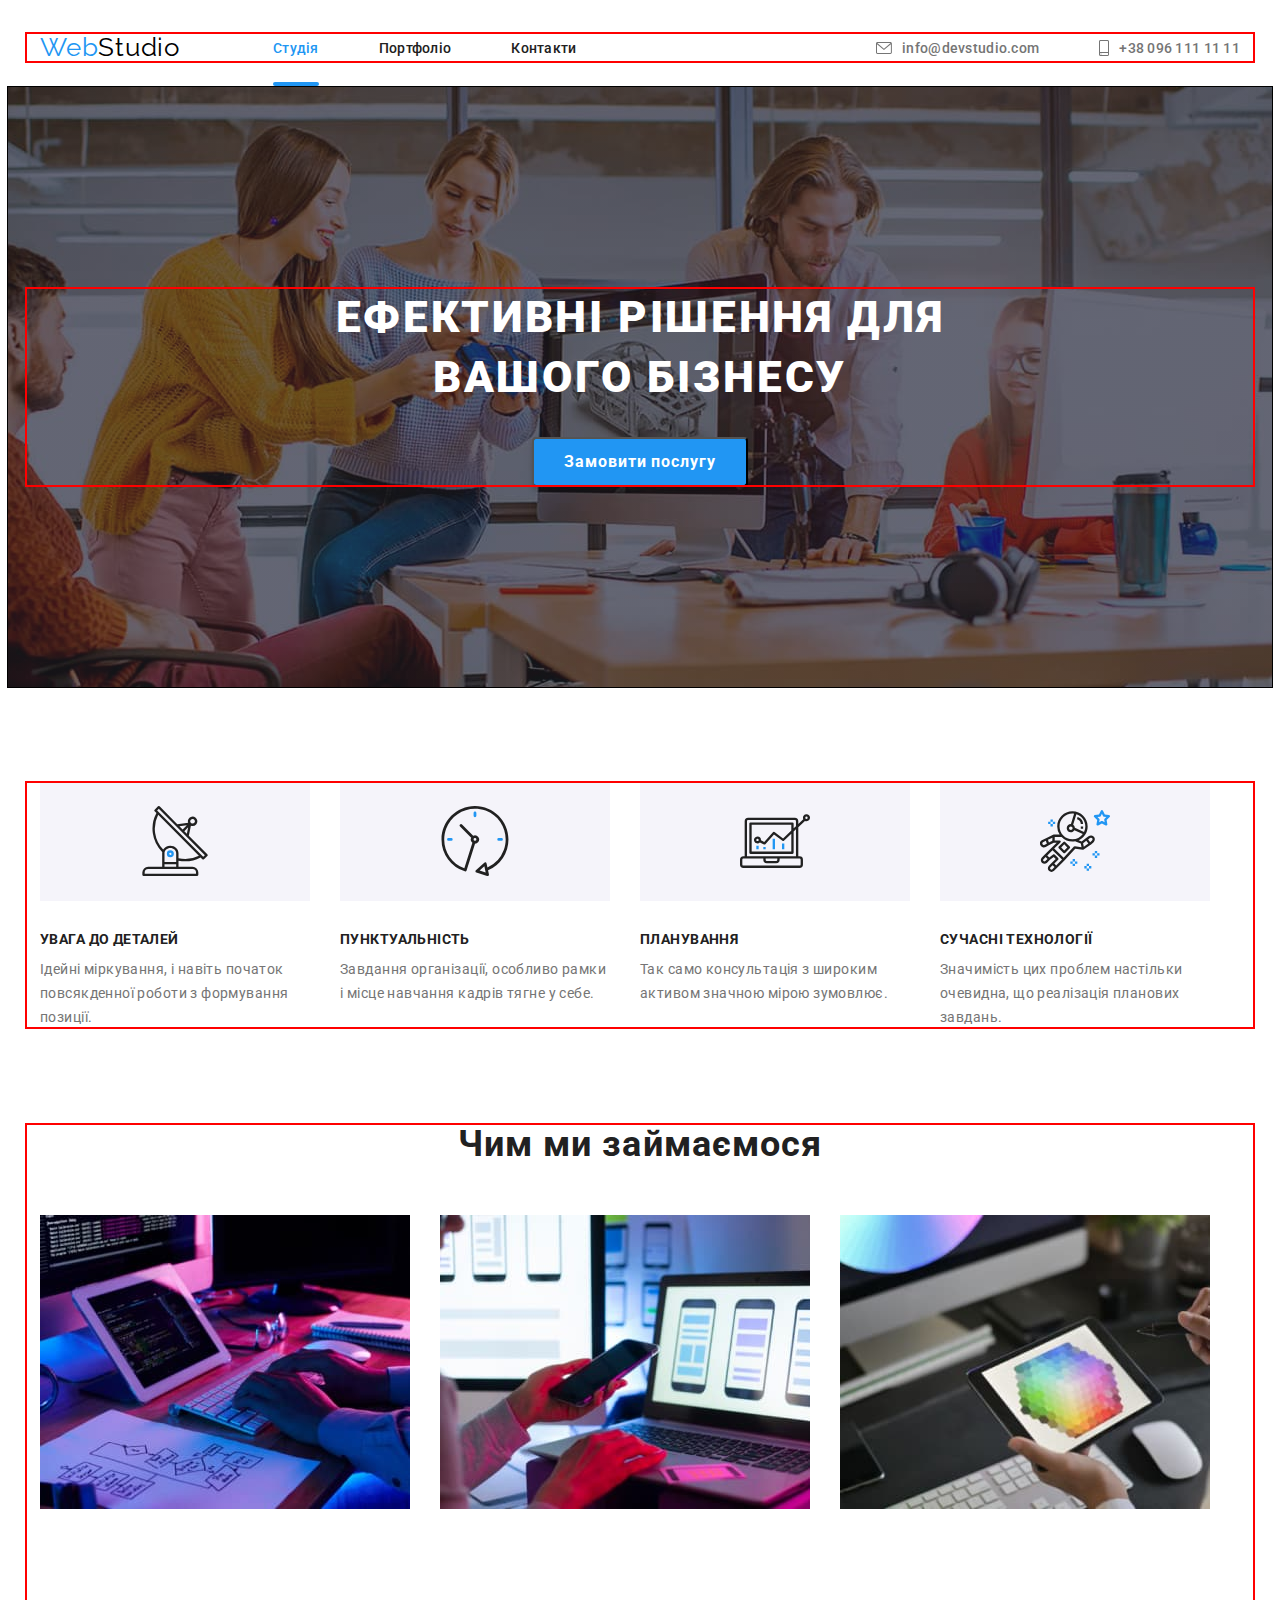
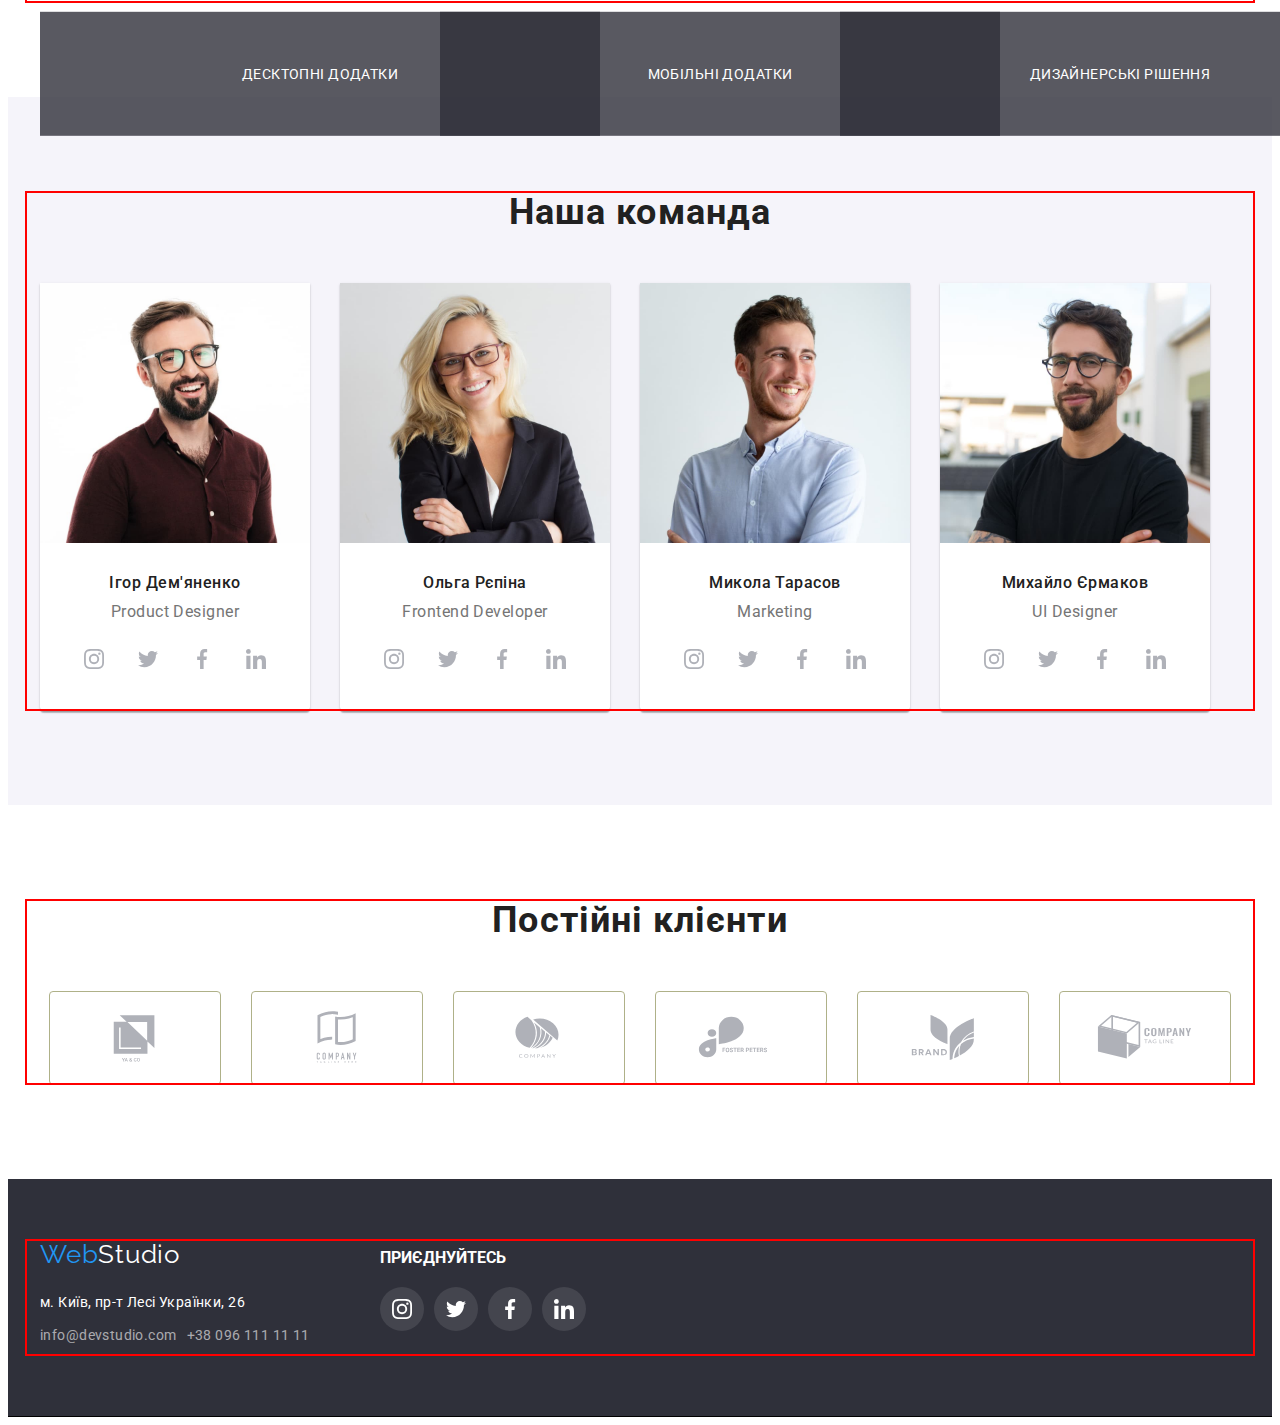
<file: index.html>
<!DOCTYPE html>
<html lang="uk">
<head>
    <meta charset="UTF-8">
    <meta http-equiv="X-UA-Compatible" content="IE=edge">
    <meta name="viewport" content="width=device-width, initial-scale=1.0">
    <title>Студія</title>
    <link rel="preconnect" href="https://fonts.googleapis.com">
    <link rel="preconnect" href="https://fonts.gstatic.com" crossorigin>
    <link href="https://fonts.googleapis.com/css2?family=Raleway:wght@700&family=Roboto:wght@400;500;700;900&display=swap"
        rel="stylesheet">

    <link rel="stylesheet" href="https://cdnjs.cloudflare.com/ajax/libs/modern-normalize/1.1.0/modern-normalize.min.css"
        integrity="sha512-wpPYUAdjBVSE4KJnH1VR1HeZfpl1ub8YT/NKx4PuQ5NmX2tKuGu6U/JRp5y+Y8XG2tV+wKQpNHVUX03MfMFn9Q=="
        crossorigin="anonymous" referrerpolicy="no-referrer" />
   
    <link rel="stylesheet" href="./css/styles.css">

</head>
<body class="page">
    <!--Шапка сайту-->
    <header class="page-header">
        <div class="container header-container">
        <nav class="header-nav">
            <a class="logo" href="./index.html"><span lang="en" class="logospan">Web</span>Studio</a>  
            
            <ul class="site-nav list">
                <li class="nav-list"> <a class="site-nav-link link current" href="./index.html">Студія</a></li>
                <li class="nav-list"> <a class="site-nav-link link" href="./portfolio.html">Портфоліо</a></li>
                <li class="nav-list"> <a class="site-nav-link link" href="/">Контакти</a></li>
            </ul>           
        </nav>

        <ul class="auth-nav list">
            <li class="nav-item"> <a class="auth-link link" href="mailto:info@devstudio.com">
            <svg class="auth-icon" width="16" height="12">
                <use href="./images/icons.svg#mail"></use>
            </svg>
            info@devstudio.com</a></li>
            <li class="nav-item"> <a class="auth-link link" href="tel:+380961111111">
            <svg class="auth-icon" width="10" height="16">
                <use href="./images/icons.svg#phone"></use>
            </svg>
            +38 096 111 11 11</a></li>
        </ul>
        </div>
    </header>
    
    <main>

        <!--Герой -->
        
        <section class="section hero">
            <div class="container">
            <h1 class="hero-title">Ефективні рішення для вашого бізнесу</h1>
            <button class="btn" type="button" data-modal-open>Замовити послугу</button>
            </div>
        </section>
        

        <!--Особливості -->
        <section class="section our-benefit">
            <div class="container">
            <h2 class="visually-hidden">Особливості</h2>
            <ul class="benefit list">               
                <li class="benefit-item icon-antenna">
                    <div class="benefit-icons">
                        <svg class="icon-antenna" width="70" height="70">
                            <use href="./images/icons.svg#antenna"></use>
                        </svg>
                    </div>
                    <h3 class="benefit-item-title">Увага до деталей</h3>                    
                    <p class="benefit-text">Ідейні міркування, і навіть початок повсякденної роботи з формування позиції.</p>
                                           
                </li>
                <li class="benefit-item icon-clock">
                    <div class="benefit-icons">
                        <svg class="icon-clock" width="70" height="70">
                            <use href="./images/icons.svg#clock"></use>
                        </svg>
                    </div>
                    <h3 class="benefit-item-title">Пунктуальність</h3>
                    <p class="benefit-text">Завдання організації, особливо рамки і місце навчання кадрів тягне у себе.</p>
                </li>
                <li class="benefit-item icon-diagram">
                    <div class="benefit-icons">
                        <svg class="icon-diagram" width="70" height="70">
                            <use href="./images/icons.svg#diagram"></use>
                        </svg>
                    </div>
                    <h3 class="benefit-item-title">Планування</h3>
                    <p class="benefit-text">Так само консультація з широким активом значною мірою зумовлює.</p>
                </li>
                <li class="benefit-item icon-astronaut">
                    <div class="benefit-icons">
                        <svg class="icon-astronaut" width="70" height="70">
                            <use href="./images/icons.svg#astronaut"></use>
                        </svg>
                    </div>
                    <h3 class="benefit-item-title">Сучасні технології</h3>
                    <p class="benefit-text">Значимість цих проблем настільки очевидна, що реалізація планових завдань.</p>
                </li>
            </ul>   
            </div>
        </section>

        <!--Чим ми займаємося-->
        <section class="section work">
            <div class="container">
            <h2 class="work-title">Чим ми займаємося</h2>
            <ul class="work list">
                <li class="work-item">
                    <div class="work-thumb">
                    <img src="./images/box1.jpg" alt="Планшет та клавіатура" width="370" height="294">
                    <div class="work-overlay">
                        <p class="work-overlay-desc">
                            Десктопні додатки
                        </p>
                    </div>
                    </div>
                </li>
                <li class="work-item">
                    <div class="work-thumb">
                    <img src="./images/box2.jpg" alt="Ноутбук та мобільний телефон" width="370" height="294">
                    <div class="work-overlay">
                        <p class="work-overlay-desc">
                            Мобільні додатки
                        </p>
                    </div>
                    </div>
                </li>
                <li class="work-item">
                    <div class="work-thumb">
                    <img src="./images/box3.jpg" alt="Планшет" width="370" height="294">
                    <div class="work-overlay">
                        <p class="work-overlay-desc">
                            Дизайнерські рішення
                        </p>
                    </div>
                    </div>
                </li>
            </ul>
            </div>
        </section>

        <!--Наша команда-->
        <section class="section our-team">
            <div class="container">
            <h2 class="team-title">Наша команда</h2>
            <ul class="team list">
                <li class="team-item">
                    <img src="./images/team1.jpg" alt="Фото Ігора Дем'яненко" width="270" height="260">
                    <div class="tm">
                    <h3 class="team-item-title">Ігор Дем'яненко</h3>
                    <p class="team-text" lang="en">Product Designer</p>
                    <ul class="socials list">
                        <li class="social-item">
                            <a class="socials-link link" 
                            href="https://instagram.com"
                            target="_blank"
                            rel="noopener noreferrer"
                            aria-label="Instagram"
                            >
                            <svg class="socials-icon" width="20" height="20">
                                <use href="./images/icons.svg#instagram"></use>
                            </svg>
                            </a>
                        </li>
                        <li class="social-item">
                            <a class="socials-link link" 
                            href="https://twitter.com" 
                            target="_blank" 
                            rel="noopener noreferrer"
                            aria-label="Twitter">
                            <svg class="socials-icon" width="20" height="20">
                                <use href="./images/icons.svg#twitter"></use>
                            </svg>
                            </a>
                        </li>
                        <li class="social-item">
                            <a class="socials-link link" 
                            href="https://facebook.com" 
                            target="_blank" 
                            rel="noopener noreferrer"
                            aria-label="Facebook">
                            <svg class="socials-icon" width="20" height="20">
                                <use href="./images/icons.svg#facebook"></use>
                            </svg>
                            </a>
                        </li>
                        <li class="social-item">
                            <a class="socials-link link" 
                            href="https://linkedin.com" 
                            target="_blank" 
                            rel="noopener noreferrer"
                            aria-label="Linkedin">
                            <svg class="socials-icon" width="20" height="20">
                                <use href="./images/icons.svg#linkedin"></use>
                            </svg>
                            </a>
                        </li>
                    </ul>
                    </div>
                </li>
                <li class="team-item">
                    <img src="./images/team2.jpg" alt="Фото Ольги Рєпіної" width="270" height="260">
                    <div class="tm">
                    <h3 class="team-item-title">Ольга Рєпіна</h3>
                    <p class="team-text" lang="en">Frontend Developer</p>
                    <ul class="socials list">
                        <li class="social-item">
                            <a class="socials-link link" href="https://instagram.com" target="_blank" rel="noopener noreferrer"
                                aria-label="Instagram">
                                <svg class="socials-icon" width="20" height="20">
                                    <use href="./images/icons.svg#instagram"></use>
                                </svg>
                            </a>
                        </li>
                        <li class="social-item">
                            <a class="socials-link link" href="https://twitter.com" target="_blank" rel="noopener noreferrer"
                                aria-label="Twitter">
                                <svg class="socials-icon" width="20" height="20">
                                    <use href="./images/icons.svg#twitter"></use>
                                </svg>
                            </a>
                        </li>
                        <li class="social-item">
                            <a class="socials-link link" href="https://facebook.com" target="_blank" rel="noopener noreferrer"
                                aria-label="Facebook">
                                <svg class="socials-icon" width="20" height="20">
                                    <use href="./images/icons.svg#facebook"></use>
                                </svg>
                            </a>
                        </li>
                        <li class="social-item">
                            <a class="socials-link link" href="https://linkedin.com" target="_blank" rel="noopener noreferrer"
                                aria-label="Linkedin">
                                <svg class="socials-icon" width="20" height="20">
                                    <use href="./images/icons.svg#linkedin"></use>
                                </svg>
                            </a>
                        </li>
                    </ul>
                    </div>
                </li>
                <li class="team-item">
                    <img src="./images/team3.jpg" alt="Фото Миколи Тарасова" width="270" height="260">
                    <div class="tm">
                    <h3 class="team-item-title">Микола Тарасов</h3>
                    <p class="team-text" lang="en">Marketing</p>
                    <ul class="socials list">
                        <li class="social-item">
                            <a class="socials-link link" href="https://instagram.com" target="_blank" rel="noopener noreferrer"
                                aria-label="Instagram">
                                <svg class="socials-icon" width="20" height="20">
                                    <use href="./images/icons.svg#instagram"></use>
                                </svg>
                            </a>
                        </li>
                        <li class="social-item">
                            <a class="socials-link link" href="https://twitter.com" target="_blank" rel="noopener noreferrer"
                                aria-label="Twitter">
                                <svg class="socials-icon" width="20" height="20">
                                    <use href="./images/icons.svg#twitter"></use>
                                </svg>
                            </a>
                        </li>
                        <li class="social-item">
                            <a class="socials-link link" href="https://facebook.com" target="_blank" rel="noopener noreferrer"
                                aria-label="Facebook">
                                <svg class="socials-icon" width="20" height="20">
                                    <use href="./images/icons.svg#facebook"></use>
                                </svg>
                            </a>
                        </li>
                        <li class="social-item">
                            <a class="socials-link link" href="https://linkedin.com" target="_blank" rel="noopener noreferrer"
                                aria-label="Linkedin">
                                <svg class="socials-icon" width="20" height="20">
                                    <use href="./images/icons.svg#linkedin"></use>
                                </svg>
                            </a>
                        </li>
                    </ul>
                    </div>
                </li>
                <li class="team-item">
                    <img src="./images/team4.jpg" alt="Фото Михайла Єрмакова" width="270" height="260">
                    <div class="tm">
                    <h3 class="team-item-title">Михайло Єрмаков</h3>
                    <p class="team-text" lang="en">UI Designer</p>
                    <ul class="socials list">
                        <li class="social-item">
                            <a class="socials-link link" href="https://instagram.com" target="_blank" rel="noopener noreferrer"
                                aria-label="Instagram">
                                <svg class="socials-icon" width="20" height="20">
                                    <use href="./images/icons.svg#instagram"></use>
                                </svg>
                            </a>
                        </li>
                        <li class="social-item">
                            <a class="socials-link link" href="https://twitter.com" target="_blank" rel="noopener noreferrer"
                                aria-label="Twitter">
                                <svg class="socials-icon" width="20" height="20">
                                    <use href="./images/icons.svg#twitter"></use>
                                </svg>
                            </a>
                        </li>
                        <li class="social-item">
                            <a class="socials-link link" href="https://facebook.com" target="_blank" rel="noopener noreferrer"
                                aria-label="Facebook">
                                <svg class="socials-icon" width="20" height="20">
                                    <use href="./images/icons.svg#facebook"></use>
                                </svg>
                            </a>
                        </li>
                        <li class="social-item">
                            <a class="socials-link link" href="https://linkedin.com" target="_blank" rel="noopener noreferrer"
                                aria-label="Linkedin">
                                <svg class="socials-icon" width="20" height="20">
                                    <use href="./images/icons.svg#linkedin"></use>
                                </svg>
                            </a>
                        </li>
                    </ul>
                    </div>
                </li>
            </ul>
            </div>
        </section>

        <!--Постійні клієнти-->
        <section class="section1 clients">
            <div class="container">
                <h2 class="clients-title">Постійні клієнти</h2>
                
                <ul class="clients list">
                    <li class="clients-item">
                        <a class="clients-link link" href="https://google.com" target="_blank" rel="noopener noreferrer" aria-label="Logo">
                             <svg class="clients-icon" width="106" height="60">
                            <use href="./images/icons.svg#logo"></use>
                        </svg>
                        </a>
                    </li>
                    <li class="clients-item">
                        <a class="clients-link link" href="https://google.com" target="_blank" rel="noopener noreferrer" aria-label="Logo">
                            <svg class="clients-icon" width="106" height="60">
                                <use href="./images/icons.svg#logo1"></use>
                            </svg>
                        </a>
                    </li>
                    <li class="clients-item">
                        <a class="clients-link link" href="https://google.com" target="_blank" rel="noopener noreferrer" aria-label="Logo">
                            <svg class="clients-icon" width="106" height="60">
                                <use href="./images/icons.svg#logo2"></use>
                            </svg>
                        </a>
                    </li>
                    <li class="clients-item">
                        <a class="clients-link link" href="https://google.com" target="_blank" rel="noopener noreferrer" aria-label="Logo">
                            <svg class="clients-icon" width="106" height="60">
                                <use href="./images/icons.svg#logo3"></use>
                            </svg>
                        </a>
                    </li>
                    <li class="clients-item">
                        <a class="clients-link link" href="https://google.com" target="_blank" rel="noopener noreferrer" aria-label="Logo">
                            <svg class="clients-icon" width="106" height="60">
                                <use href="./images/icons.svg#logo4"></use>
                            </svg>
                        </a>
                    </li>
                    <li class="clients-item">
                        <a class="clients-link link" href="https://google.com" target="_blank" rel="noopener noreferrer" aria-label="Logo">
                            <svg class="clients-icon" width="106" height="60">
                                <use href="./images/icons.svg#logo5"></use>
                            </svg>
                        </a>
                    </li>
                </ul>
                
            </div>
        </section>
    </main>

    <!--Підвал-->
    <footer class="footer"> 
        <div class="container-footer container">
            <div class="contact-footer">
                <a class="logo2" href="./index.html"><span lang="en" class="logospan">Web</span>Studio</a>
            <address class="footer-address">
            <p class="footer-text">м. Київ, пр-т Лесі Українки, 26</p>               
            <ul class="list">
            <li class="footer-item"> 
                <a class="contacts-link link" 
                href="mailto:info@devstudio.com">                
                info@devstudio.com</a></li>
            <li class="footer-item"> 
                <a class="contacts-link link" 
                href="tel:+380961111111">+38 096 111 11 11</a></li>
            </ul>            
        </address>
        </div>

        <div class="social-footer">
            <p class="social-footer-text">Приєднуйтесь</p>
            <ul class="socials-footer-list list">
                <li class="social-footer-item">
                    <a class="socials-footer-link link" href="https://instagram.com" target="_blank" rel="noopener noreferrer"
                        aria-label="Instagram">
                        <svg class="socials-footer-icon" width="20" height="20">
                            <use href="./images/icons.svg#instagram"></use>
                        </svg>
                    </a>
                </li>
                <li class="social-item">
                    <a class="socials-footer-link link" href="https://twitter.com" target="_blank" rel="noopener noreferrer"
                        aria-label="Twitter">
                        <svg class="socials-footer-icon" width="20" height="20">
                            <use href="./images/icons.svg#twitter"></use>
                        </svg>
                    </a>
                </li>
                <li class="social-item">
                    <a class="socials-footer-link link" href="https://facebook.com" target="_blank" rel="noopener noreferrer"
                        aria-label="Facebook">
                        <svg class="socials-footer-icon" width="20" height="20">
                            <use href="./images/icons.svg#facebook"></use>
                        </svg>
                    </a>
                </li>
                <li class="social-item">
                    <a class="socials-footer-link link" href="https://linkedin.com" target="_blank" rel="noopener noreferrer"
                        aria-label="Linkedin">
                        <svg class="socials-footer-icon" width="20" height="20">
                            <use href="./images/icons.svg#linkedin"></use>
                        </svg>
                    </a>
                </li>
            </ul>
        </div>
        </div>                         
                                  
    </footer>

    <!-- Modal window -->
    <div class="backdrop is-hidden" data-modal>
        <div class="modal">
            <button class="modal-btn" type="button" data-modal-close>
                
                <svg width="30" height="30"> 
                    <use href="./images/icons.svg#cross"></use>
                </svg> 
            </button>
        </div>
    </div>




    <script src="./js/modal.js"></script>

</body>
</html>
</file>
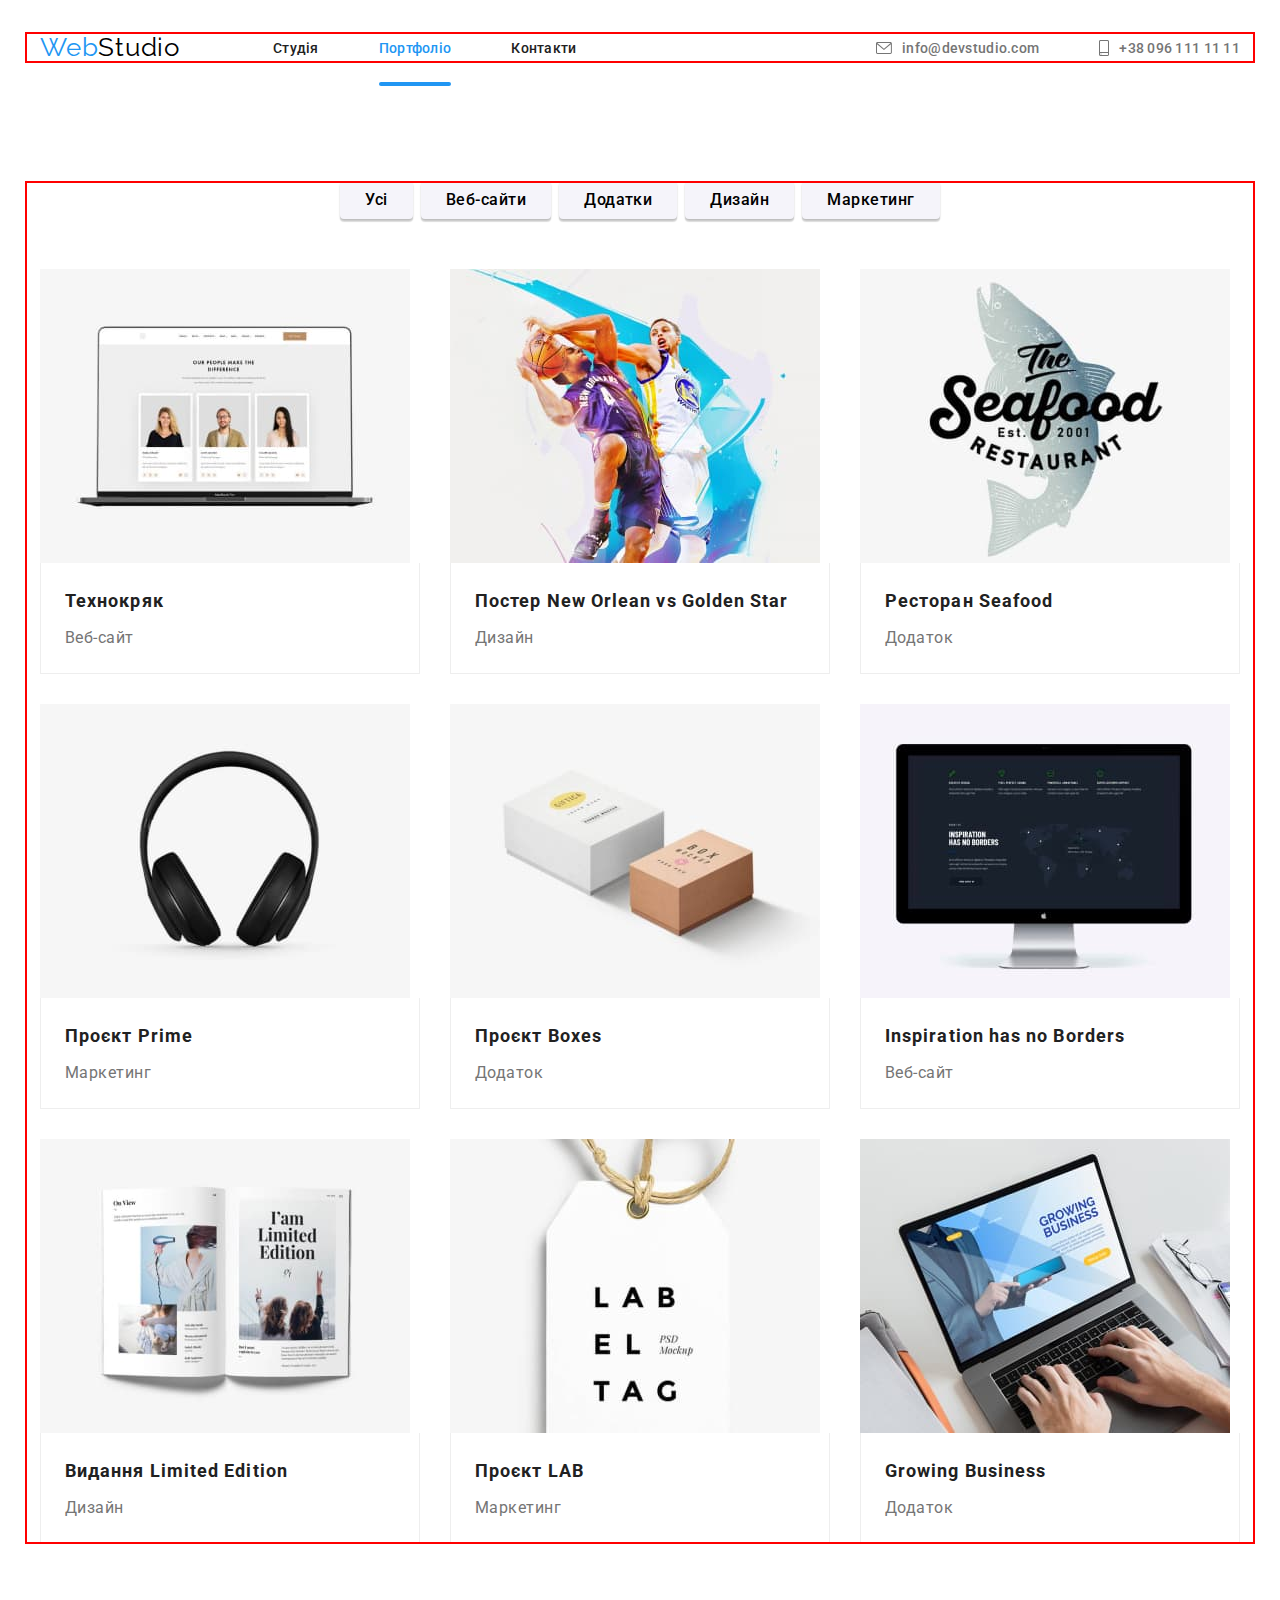
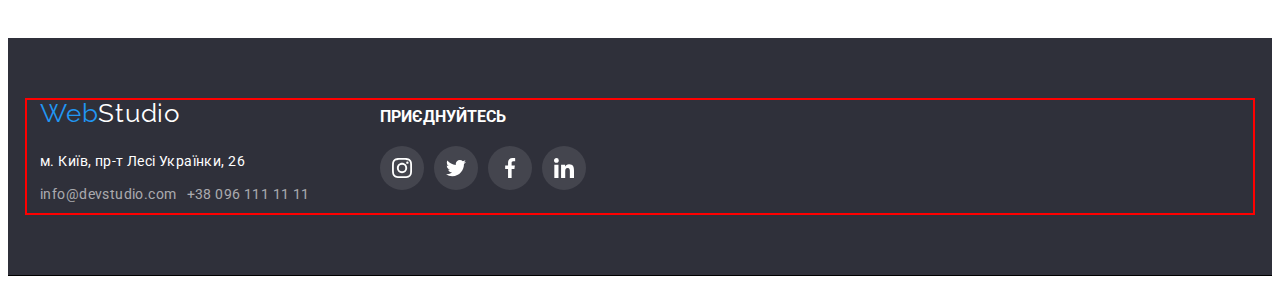
<file: portfolio.html>
<!DOCTYPE html>
<html lang="uk">
<head>
    <meta charset="UTF-8">
    <meta http-equiv="X-UA-Compatible" content="IE=edge">
    <meta name="viewport" content="width=device-width, initial-scale=1.0">
    <title>Портфоліо</title>
    <link rel="preconnect" href="https://fonts.googleapis.com">
    <link rel="preconnect" href="https://fonts.gstatic.com" crossorigin>
    <link href="https://fonts.googleapis.com/css2?family=Raleway:wght@700&family=Roboto:wght@400;500;700;900&display=swap"
        rel="stylesheet">

    <link rel="stylesheet" href="https://cdnjs.cloudflare.com/ajax/libs/modern-normalize/1.1.0/modern-normalize.min.css"
        integrity="sha512-wpPYUAdjBVSE4KJnH1VR1HeZfpl1ub8YT/NKx4PuQ5NmX2tKuGu6U/JRp5y+Y8XG2tV+wKQpNHVUX03MfMFn9Q=="
        crossorigin="anonymous" referrerpolicy="no-referrer" />

    <link rel="stylesheet" href="./css/styles.css">

</head>
<body class="page">
    <!--Шапка сайту-->
    <header class="page-header">
        <div class="container header-container">
        <nav class="header-nav">
            <a class="logo" href="./index.html"><span lang="en" class="logospan">Web</span>Studio</a>
    
            <ul class="site-nav list">
                <li class="nav-list"> <a class="site-nav-link link" href="./index.html">Студія</a></li>
                <li class="nav-list"> <a class="site-nav-link link current" href="./portfolio.html">Портфоліо</a></li>
                <li class="nav-list"> <a class="site-nav-link link" href="/">Контакти</a></li>
            </ul>
        </nav>
    
        <ul class="auth-nav list">
            <li class="nav-item"> <a class="auth-link link" href="mailto:info@devstudio.com">
                    <svg class="auth-icon" width="16" height="12">
                        <use href="./images/icons.svg#mail"></use>
                    </svg>
                    info@devstudio.com</a></li>
            <li class="nav-item"> <a class="auth-link link" href="tel:+380961111111">
                    <svg class="auth-icon" width="10" height="16">
                        <use href="./images/icons.svg#phone"></use>
                    </svg>
                    +38 096 111 11 11</a></li>
        </ul>
        </div>
    </header>

    <main>

        <!--Портфоліо-->
        <section class="section portfolio">
            <div class="container">
            <h1 class="visually-hidden">Портфоліо</h1>
        <!--Фільтр-->
          
        <ul class="wrap list">
            <li>
                <button type="button" class="btn2">Усі</button>
            </li>
            <li>
                <button type="button" class="btn2">Веб-сайти</button>
            </li>
            <li>
                <button type="button" class="btn2">Додатки</button>
                </li>
            <li>
                <button type="button" class="btn2">Дизайн</button>
                </li>
            <li>
                <button type="button" class="btn2">Маркетинг</button>
            </li>
        </ul>
        

        <ul class="portfolio-1 list">
            <li class="portfolio-item">
                <a class="portfolio-link" href="/">
                </a>
                <div class="portfolio-thumb">                    
                    <img src="./images/portfolio/project1.jpg" alt="Фото людей та іх контакти" width="370" height="294">
                    <div class="overlay">
                        <p class="overlay-desc">
                            Ресурс пропонує комплексні пропозиції з різним рівнем функціоналу та сервісів. Все це дозволить відвідувачу отримати
                            вичерпні відомості про компанію чи приватну особу.
                        </p>
                    </div>
                </div>
                <div class="pi">
                <h2 class="portfolio-item-title">Технокряк</h2>
                <p class="portfolio-text">Веб-сайт</p>
                </div>
            </li>
            <li class="portfolio-item">
                <a class="portfolio-link" href="/">
                </a>
                <div class="portfolio-thumb">
                <img src="./images/portfolio/project2.jpg" alt="Два баскетболісти з м'ячем у стрибку" width="370" height="294">
                <div class="overlay">
                    <p class="overlay-desc">
                        Ресурс пропонує комплексні пропозиції з різним рівнем функціоналу та сервісів. Все це дозволить відвідувачу
                        отримати
                        вичерпні відомості про компанію чи приватну особу.
                    </p>
                </div>
                </div>
                <div class="pi">
                <h2 class="portfolio-item-title">Постер <span lang="en">New Orlean vs Golden Star</span> </h2>
                <p class="portfolio-text">Дизайн</p>
                </div>
            </li>
            <li class="portfolio-item">
                <a class="portfolio-link" href="/">
                </a>
                <div class="portfolio-thumb">
                <img src="./images/portfolio/project3.jpg" alt="Вивіска морського ресторану з рибою" width="370" height="294">
                <div class="overlay">
                <p class="overlay-desc">
                    Ресурс пропонує комплексні пропозиції з різним рівнем функціоналу та сервісів. Все це дозволить відвідувачу
                    отримати
                    вичерпні відомості про компанію чи приватну особу.
                </p>
                </div>
            </div>
                <div class="pi">
                <h2 class="portfolio-item-title">Ресторан <span lang="en">Seafood</span></h2>
                <p class="portfolio-text">Додаток</p>
                </div>
            </li>
            <li class="portfolio-item">
                <a class="portfolio-link" href="/">
                </a>
                <div class="portfolio-thumb">
                <img src="./images/portfolio/project4.jpg" alt="Навушники" width="370" height="294">
            <div class="overlay">
                <p class="overlay-desc">
                    Ресурс пропонує комплексні пропозиції з різним рівнем функціоналу та сервісів. Все це дозволить відвідувачу
                    отримати
                    вичерпні відомості про компанію чи приватну особу.
                </p>
            </div>
            </div>
                <div class="pi">
                <h2 class="portfolio-item-title">Проєкт <span lang="en">Prime</span></h2>
                <p class="portfolio-text">Маркетинг</p>
                </div>
            </li>
            <li class="portfolio-item">
                <a class="portfolio-link" href="/">
                </a>
                <div class="portfolio-thumb">
                <img src="./images/portfolio/project5.jpg" alt="Дві коробки, біла та бежева" width="370" height="294">
            <div class="overlay">
                <p class="overlay-desc">
                    Ресурс пропонує комплексні пропозиції з різним рівнем функціоналу та сервісів. Все це дозволить відвідувачу
                    отримати
                    вичерпні відомості про компанію чи приватну особу.
                </p>
            </div>
            </div>
                <div class="pi">
                <h2 class="portfolio-item-title">Проєкт <span lang="en">Boxes</span></h2>
                <p class="portfolio-text">Додаток</p>
                </div>
            </li>
            <li class="portfolio-item">
                <a class="portfolio-link" href="/">
                </a>
                <div class="portfolio-thumb">
                <img src="./images/portfolio/project6.jpg" alt="Моноблок" width="370" height="294">
            <div class="overlay">
                <p class="overlay-desc">
                    Ресурс пропонує комплексні пропозиції з різним рівнем функціоналу та сервісів. Все це дозволить відвідувачу
                    отримати
                    вичерпні відомості про компанію чи приватну особу.
                </p>
            </div>
            </div>
                <div class="pi">
                <h2 class="portfolio-item-title" lang="en">Inspiration has no Borders</h2>
                <p class="portfolio-text">Веб-сайт</p>
                </div>
            </li>
            <li class="portfolio-item">
                <a class="portfolio-link" href="/">
                </a>
                <div class="portfolio-thumb">
                <img src="./images/portfolio/project7.jpg" alt="Розкритий журнал" width="370" height="294">
            <div class="overlay">
                <p class="overlay-desc">
                    Ресурс пропонує комплексні пропозиції з різним рівнем функціоналу та сервісів. Все це дозволить відвідувачу
                    отримати
                    вичерпні відомості про компанію чи приватну особу.
                </p>
            </div>
            </div>
                <div class="pi">
                <h2 class="portfolio-item-title">Видання <span lang="en">Limited Edition</span></h2>
                <p class="portfolio-text">Дизайн</p>
                </div>
            </li>
            <li class="portfolio-item">
                <a class="portfolio-link" href="/">
                </a>
                <div class="portfolio-thumb">
                <img src="./images/portfolio/project8.jpg" alt="Бірка" width="370" height="294">
            <div class="overlay">
                <p class="overlay-desc">
                    Ресурс пропонує комплексні пропозиції з різним рівнем функціоналу та сервісів. Все це дозволить відвідувачу
                    отримати
                    вичерпні відомості про компанію чи приватну особу.
                </p>
            </div>
            </div>
                <div class="pi">
                <h2 class="portfolio-item-title">Проєкт <span lang="en">LAB</span></h2>
                <p class="portfolio-text">Маркетинг</p>
                </div>
            </li>
            <li class="portfolio-item">
                <a class="portfolio-link" href="/">
                </a>
                <div class="portfolio-thumb">
                <img src="./images/portfolio/project9.jpg" alt="Ноутбук" width="370" height="294">
            <div class="overlay">
                <p class="overlay-desc">
                    Ресурс пропонує комплексні пропозиції з різним рівнем функціоналу та сервісів. Все це дозволить відвідувачу
                    отримати
                    вичерпні відомості про компанію чи приватну особу.
                </p>
            </div>
            </div>
                <div class="pi">
                <h2 class="portfolio-item-title" lang="en">Growing Business</h2>
                <p class="portfolio-text">Додаток</p>
                </div>
            </li>
        </ul>
        </div>
        </section>

    </main>

    <!--Підвал-->
    <footer class="footer">
        <div class="container-footer container">
            <div class="contact-footer">
                <a class="logo2" href="./index.html"><span lang="en" class="logospan">Web</span>Studio</a>
                <address class="footer-address">
                    <p class="footer-text">м. Київ, пр-т Лесі Українки, 26</p>
                    <ul class="list">
                        <li class="footer-item">
                            <a class="contacts-link link" href="mailto:info@devstudio.com">
                                info@devstudio.com</a>
                        </li>
                        <li class="footer-item">
                            <a class="contacts-link link" href="tel:+380961111111">+38 096 111 11 11</a>
                        </li>
                    </ul>
                </address>
            </div>
        
            <div class="social-footer">
                <p class="social-footer-text">Приєднуйтесь</p>
                <ul class="socials-footer-list list">
                    <li class="social-footer-item">
                        <a class="socials-footer-link link" href="https://instagram.com" target="_blank"
                            rel="noopener noreferrer" aria-label="Instagram">
                            <svg class="socials-footer-icon" width="20" height="20">
                                <use href="./images/icons.svg#instagram"></use>
                            </svg>
                        </a>
                    </li>
                    <li class="social-item">
                        <a class="socials-footer-link link" href="https://twitter.com" target="_blank" rel="noopener noreferrer"
                            aria-label="Twitter">
                            <svg class="socials-footer-icon" width="20" height="20">
                                <use href="./images/icons.svg#twitter"></use>
                            </svg>
                        </a>
                    </li>
                    <li class="social-item">
                        <a class="socials-footer-link link" href="https://facebook.com" target="_blank"
                            rel="noopener noreferrer" aria-label="Facebook">
                            <svg class="socials-footer-icon" width="20" height="20">
                                <use href="./images/icons.svg#facebook"></use>
                            </svg>
                        </a>
                    </li>
                    <li class="social-item">
                        <a class="socials-footer-link link" href="https://linkedin.com" target="_blank"
                            rel="noopener noreferrer" aria-label="Linkedin">
                            <svg class="socials-footer-icon" width="20" height="20">
                                <use href="./images/icons.svg#linkedin"></use>
                            </svg>
                        </a>
                    </li>
                </ul>
            </div>
        </div>
    </footer>


</body>
</html>
</file>
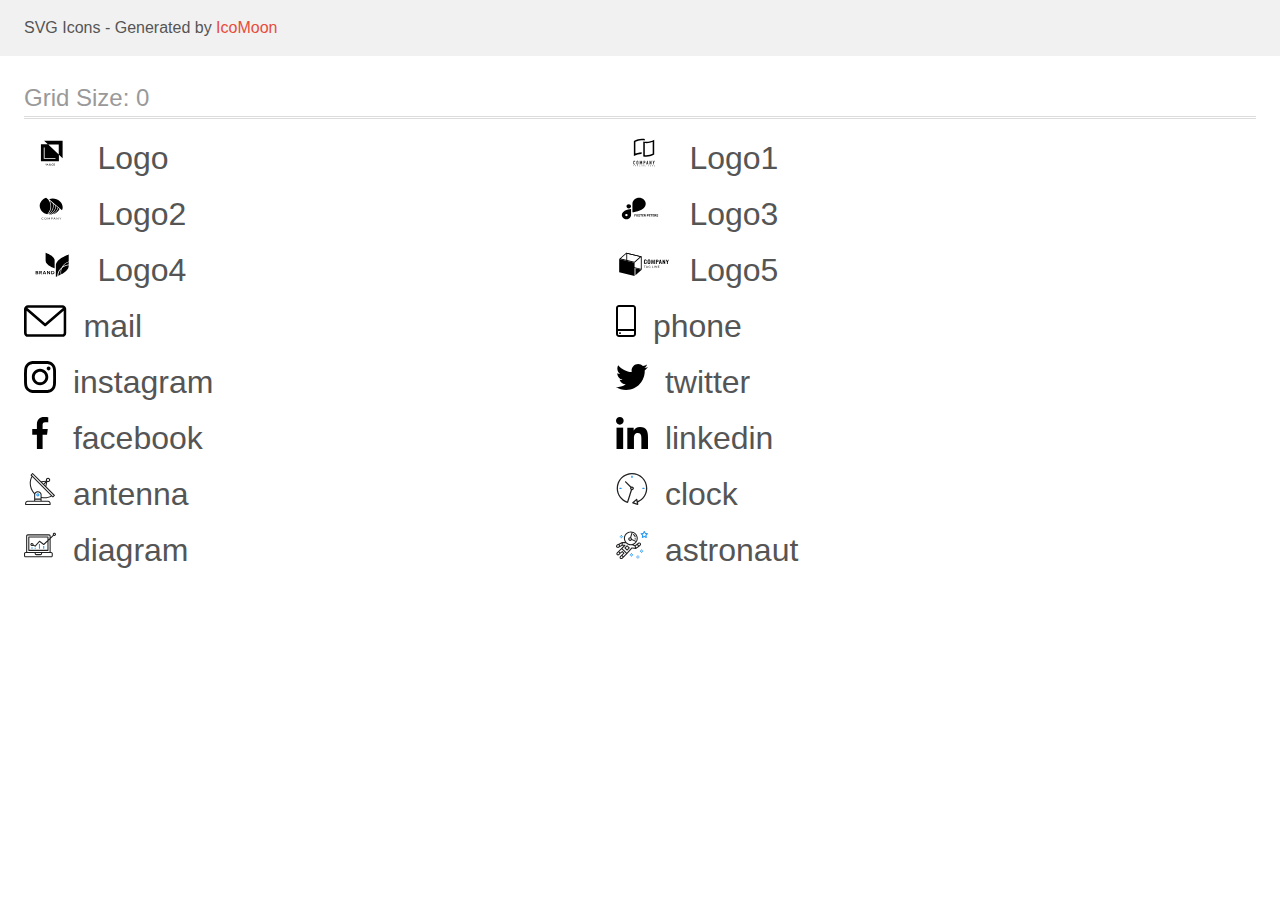
<file: images/icons/icomoon/demo.html>
<!doctype html>
<html>
<head>
    <title>IcoMoon - SVG Icons</title>
    <meta charset="utf-8">
    <meta name="viewport" content="width=device-width, initial-scale=1">
    <link rel="stylesheet" href="demo-files/demo.css">
    <link rel="stylesheet" href="style.css">
</head>
<body>
<svg aria-hidden="true" style="position: absolute; width: 0; height: 0; overflow: hidden;" version="1.1" xmlns="http://www.w3.org/2000/svg" xmlns:xlink="http://www.w3.org/1999/xlink">
<defs>
<symbol id="Logo" viewBox="0 0 57 32">
<path d="M20.267 3.733l3.738 3.538-6.938-0.004v17.166h18.133v-6.564l3.733 3.534v-17.671h-18.667zM35.036 17.455l-10.597-10.032h10.597v10.032zM31.746 21.923h-11.81v-11.545h0.835v10.764h10.975v0.782zM22.725 26.72l-0.436 0.898-0.436-0.898h-0.366l0.637 1.198v0.698h0.331v-0.698l0.635-1.198h-0.365zM23.273 28.615l0.154-0.441h0.734l0.155 0.441h0.344l-0.717-1.896h-0.296l-0.716 1.896h0.342zM23.794 27.122l0.275 0.786h-0.549l0.275-0.786zM25.531 27.863c-0.048 0.073-0.072 0.153-0.072 0.241 0 0.16 0.056 0.29 0.168 0.389s0.263 0.148 0.451 0.148 0.349-0.051 0.484-0.152l0.107 0.126h0.367l-0.279-0.329c0.109-0.149 0.164-0.341 0.164-0.574h-0.275c0 0.128-0.026 0.243-0.079 0.348l-0.366-0.432 0.129-0.094c0.091-0.066 0.157-0.132 0.197-0.198s0.060-0.14 0.060-0.219c0-0.12-0.044-0.22-0.133-0.301s-0.201-0.122-0.339-0.122c-0.153 0-0.274 0.043-0.365 0.13s-0.135 0.203-0.135 0.352c0 0.061 0.014 0.124 0.043 0.189s0.081 0.144 0.155 0.237c-0.141 0.101-0.235 0.188-0.283 0.262zM26.386 28.282c-0.093 0.071-0.193 0.107-0.299 0.107-0.095 0-0.17-0.027-0.227-0.082s-0.085-0.126-0.085-0.214c0-0.102 0.052-0.192 0.156-0.271l0.040-0.029 0.414 0.488zM26.046 27.442c-0.089-0.11-0.134-0.202-0.134-0.275 0-0.063 0.018-0.116 0.055-0.158s0.085-0.063 0.147-0.063c0.057 0 0.105 0.018 0.142 0.053s0.056 0.077 0.056 0.126c0 0.075-0.027 0.136-0.081 0.184l-0.040 0.033-0.145 0.099zM29.132 28.472c0.13-0.114 0.205-0.272 0.224-0.474h-0.328c-0.017 0.135-0.059 0.232-0.124 0.29s-0.162 0.087-0.292 0.087c-0.142 0-0.249-0.054-0.323-0.161s-0.109-0.264-0.109-0.469v-0.168c0.002-0.202 0.041-0.355 0.117-0.46s0.188-0.158 0.331-0.158c0.123 0 0.217 0.030 0.28 0.091s0.104 0.158 0.12 0.294h0.328c-0.021-0.207-0.095-0.368-0.223-0.482s-0.296-0.171-0.505-0.171c-0.155 0-0.293 0.037-0.411 0.111s-0.209 0.179-0.272 0.315c-0.063 0.136-0.095 0.294-0.095 0.473v0.177c0.003 0.174 0.035 0.328 0.098 0.46s0.151 0.234 0.266 0.306c0.115 0.071 0.249 0.107 0.4 0.107 0.216 0 0.389-0.056 0.52-0.169zM31.068 28.206c0.064-0.141 0.096-0.304 0.096-0.49v-0.105c-0.001-0.185-0.034-0.347-0.099-0.486s-0.158-0.247-0.277-0.32c-0.119-0.075-0.256-0.112-0.41-0.112s-0.292 0.038-0.411 0.113c-0.119 0.075-0.211 0.183-0.277 0.324s-0.098 0.305-0.098 0.49v0.107c0.001 0.181 0.034 0.342 0.099 0.48s0.159 0.246 0.279 0.322c0.121 0.075 0.258 0.112 0.411 0.112 0.155 0 0.293-0.037 0.411-0.112s0.212-0.183 0.276-0.323zM30.716 27.135c0.080 0.112 0.12 0.273 0.12 0.483v0.099c0 0.214-0.040 0.376-0.119 0.487s-0.19 0.167-0.336 0.167c-0.144 0-0.257-0.057-0.339-0.171s-0.121-0.275-0.121-0.483v-0.109c0.002-0.204 0.043-0.362 0.122-0.473s0.192-0.168 0.335-0.168c0.146 0 0.258 0.056 0.337 0.168z"></path>
</symbol>
<symbol id="Logo1" viewBox="0 0 57 32">
<path d="M26.727 3.165h-0.073c-0.112-0.007-0.224-0.010-0.336-0.012v0h-0.243c-0.212 0-0.428 0.005-0.642 0.016-0.016-0.001-0.032-0.001-0.049 0-1.944 0.11-3.848 0.596-5.609 1.431l-0.231 0.111v11.809l0.54-0.183c0.474-0.163 0.978-0.309 1.5-0.445 1.411-0.362 2.861-0.555 4.317-0.574v1.551c-0.193 0.001-0.38 0.007-0.568 0.016h-0.045c-1.121 0.061-2.233 0.232-3.322 0.51-1.378 0.345-2.708 0.863-3.957 1.542v-15.145c1.298-0.757 2.695-1.325 4.151-1.688 1.278-0.33 2.593-0.5 3.913-0.504h0.228c0.273 0.007 0.538 0.019 0.788 0.038 0.658 0.046 1.31 0.15 1.95 0.311v1.527c-0.621-0.145-1.253-0.24-1.889-0.285-0.013-0.001-0.026-0.002-0.039-0.003-0.132-0.011-0.263-0.022-0.386-0.022zM29.415 4.726c0.339 0.026 0.689 0.038 1.044 0.038 1.388-0.005 2.769-0.182 4.114-0.528 1.378-0.346 2.706-0.865 3.956-1.543v14.875c-1.298 0.756-2.696 1.325-4.153 1.688-1.279 0.329-2.593 0.498-3.913 0.503-1 0.008-1.997-0.11-2.968-0.35v-14.971c0.229 0.053 0.465 0.102 0.706 0.142 0.394 0.066 0.81 0.115 1.214 0.145zM36.985 4.841l-0.54 0.182c-0.497 0.167-0.997 0.316-1.5 0.449-1.465 0.377-2.971 0.57-4.483 0.575-0.352 0-0.676-0.010-0.989-0.030l-0.43-0.028v12.148l0.37 0.033c0.343 0.030 0.696 0.045 1.052 0.045 1.191-0.005 2.377-0.159 3.531-0.457 0.95-0.238 1.874-0.57 2.759-0.991l0.231-0.111v-11.813z"></path>
<path d="M19.060 24.113c-0.078-0.080-0.171-0.144-0.274-0.186s-0.214-0.061-0.326-0.057c-0.119-0.002-0.237 0.021-0.347 0.065-0.101 0.040-0.193 0.101-0.27 0.178s-0.135 0.17-0.174 0.271c-0.042 0.107-0.063 0.22-0.062 0.335v2.023c-0.005 0.143 0.022 0.284 0.080 0.415 0.048 0.104 0.117 0.196 0.202 0.271 0.081 0.068 0.176 0.117 0.278 0.144 0.098 0.028 0.2 0.042 0.302 0.042 0.113 0.001 0.224-0.023 0.326-0.070 0.101-0.044 0.193-0.108 0.27-0.187 0.075-0.079 0.135-0.171 0.177-0.271 0.043-0.102 0.065-0.212 0.065-0.323v-0.226h-0.529v0.18c0.002 0.062-0.009 0.123-0.031 0.18-0.017 0.043-0.043 0.082-0.077 0.114-0.033 0.026-0.070 0.046-0.111 0.058-0.036 0.012-0.073 0.018-0.111 0.019-0.047 0.006-0.095-0.002-0.139-0.021s-0.081-0.049-0.11-0.088c-0.050-0.081-0.074-0.176-0.070-0.271v-1.887c-0.003-0.105 0.019-0.208 0.065-0.302 0.027-0.043 0.066-0.077 0.112-0.098s0.097-0.030 0.147-0.024c0.046-0.002 0.091 0.008 0.132 0.028s0.077 0.049 0.104 0.086c0.059 0.078 0.090 0.173 0.088 0.271v0.175h0.524v-0.206c0.001-0.121-0.021-0.241-0.065-0.354-0.039-0.106-0.099-0.203-0.177-0.285z"></path>
<path d="M22.202 24.090c-0.169-0.142-0.381-0.221-0.602-0.222-0.108 0-0.215 0.020-0.316 0.057-0.103 0.037-0.198 0.093-0.279 0.165-0.088 0.079-0.158 0.175-0.205 0.283-0.053 0.124-0.079 0.257-0.077 0.392v1.941c-0.004 0.137 0.023 0.272 0.077 0.397 0.048 0.104 0.118 0.197 0.205 0.271 0.081 0.075 0.176 0.133 0.279 0.171 0.101 0.037 0.208 0.056 0.316 0.057s0.215-0.020 0.316-0.057c0.105-0.038 0.202-0.096 0.286-0.171 0.084-0.076 0.152-0.168 0.2-0.271 0.054-0.125 0.081-0.261 0.077-0.397v-1.941c0.003-0.135-0.024-0.268-0.077-0.392-0.047-0.107-0.115-0.203-0.2-0.283zM21.955 26.706c0.004 0.052-0.003 0.104-0.021 0.152s-0.047 0.092-0.084 0.128c-0.070 0.059-0.158 0.091-0.249 0.091s-0.179-0.032-0.249-0.091c-0.037-0.036-0.066-0.080-0.084-0.128s-0.025-0.101-0.021-0.152v-1.941c-0.004-0.052 0.003-0.104 0.021-0.152s0.047-0.092 0.084-0.128c0.070-0.059 0.158-0.091 0.249-0.091s0.179 0.032 0.249 0.091c0.037 0.036 0.066 0.080 0.084 0.128s0.025 0.101 0.021 0.152v1.941z"></path>
<path d="M26.329 27.573v-3.674h-0.509l-0.668 1.945h-0.009l-0.673-1.945h-0.503v3.674h0.525v-2.235h0.009l0.514 1.58h0.262l0.518-1.58h0.009v2.235h0.525z"></path>
<path d="M29.311 24.157c-0.081-0.091-0.183-0.16-0.297-0.201-0.123-0.040-0.251-0.059-0.38-0.057h-0.78v3.674h0.523v-1.435h0.27c0.163 0.007 0.326-0.027 0.472-0.1 0.119-0.066 0.218-0.163 0.287-0.281 0.061-0.098 0.101-0.206 0.12-0.32 0.021-0.138 0.030-0.278 0.028-0.418 0.005-0.176-0.012-0.353-0.051-0.525-0.035-0.127-0.101-0.243-0.193-0.338zM29.041 25.277c-0.002 0.067-0.019 0.132-0.049 0.191-0.030 0.056-0.077 0.102-0.135 0.129-0.078 0.035-0.162 0.050-0.247 0.046h-0.239v-1.249h0.27c0.081-0.004 0.162 0.012 0.236 0.046 0.054 0.031 0.097 0.079 0.123 0.136 0.029 0.065 0.044 0.134 0.046 0.205 0 0.077 0 0.159 0 0.244s0.005 0.174 0 0.252h-0.005z"></path>
<path d="M31.791 23.899h-0.429l-0.809 3.674h0.523l0.154-0.789h0.714l0.154 0.789h0.524l-0.83-3.674zM31.308 26.283l0.258-1.332h0.009l0.256 1.332h-0.524z"></path>
<path d="M35.173 26.112h-0.009l-0.791-2.213h-0.503v3.674h0.523v-2.209h0.011l0.8 2.209h0.492v-3.674h-0.523v2.213z"></path>
<path d="M38.372 23.899l-0.421 1.461h-0.011l-0.421-1.461h-0.554l0.719 2.121v1.553h0.524v-1.553l0.719-2.121h-0.554z"></path>
<path d="M17.6 28.61h0.252v0.708h0.171v-0.708h0.251v-0.145h-0.675v0.145z"></path>
<path d="M19.721 28.465l-0.331 0.853h0.182l0.070-0.194h0.34l0.073 0.194h0.186l-0.339-0.853h-0.182zM19.694 28.981l0.116-0.316 0.116 0.316h-0.232z"></path>
<path d="M21.818 29.004h0.197v0.11c-0.058 0.046-0.129 0.071-0.202 0.072-0.034 0.002-0.069-0.004-0.1-0.019s-0.059-0.036-0.081-0.063c-0.045-0.065-0.068-0.143-0.063-0.222 0-0.19 0.082-0.285 0.246-0.285 0.043-0.004 0.086 0.007 0.121 0.032s0.061 0.062 0.072 0.104l0.169-0.033c-0.036-0.167-0.156-0.251-0.362-0.251-0.11-0.003-0.216 0.036-0.298 0.11-0.043 0.042-0.076 0.094-0.097 0.15s-0.030 0.117-0.025 0.178c-0.005 0.117 0.034 0.231 0.109 0.32 0.042 0.043 0.092 0.077 0.148 0.098s0.116 0.031 0.176 0.027c0.134 0.004 0.263-0.045 0.362-0.136v-0.336h-0.37v0.144z"></path>
<path d="M23.959 28.465h-0.173v0.853h0.598v-0.145h-0.425v-0.708z"></path>
<path d="M25.769 28.465h-0.173v0.853h0.173v-0.853z"></path>
<path d="M27.539 29.035l-0.349-0.57h-0.167v0.853h0.161v-0.557l0.343 0.557h0.171v-0.853h-0.158v0.57z"></path>
<path d="M29.14 28.943h0.425v-0.145h-0.425v-0.187h0.457v-0.145h-0.63v0.853h0.648v-0.145h-0.475v-0.231z"></path>
<path d="M33.020 28.802h-0.336v-0.336h-0.171v0.853h0.171v-0.373h0.336v0.373h0.171v-0.853h-0.171v0.336z"></path>
<path d="M34.629 28.943h0.426v-0.145h-0.426v-0.187h0.459v-0.145h-0.63v0.853h0.646v-0.145h-0.475v-0.231z"></path>
<path d="M36.812 28.943c0.148-0.023 0.224-0.102 0.224-0.237 0.004-0.036-0.001-0.073-0.016-0.106s-0.038-0.062-0.068-0.083c-0.077-0.039-0.163-0.056-0.25-0.050h-0.362v0.853h0.171v-0.357h0.034c0.037-0.002 0.073 0.004 0.107 0.019 0.025 0.015 0.046 0.037 0.061 0.062l0.186 0.271h0.205l-0.104-0.167c-0.046-0.082-0.111-0.153-0.189-0.205zM36.64 28.825h-0.127v-0.214h0.135c0.059-0.005 0.118 0.002 0.174 0.020 0.012 0.011 0.022 0.025 0.029 0.040s0.009 0.032 0.009 0.049c-0.001 0.017-0.005 0.033-0.013 0.048s-0.019 0.027-0.032 0.037c-0.056 0.017-0.115 0.024-0.174 0.020z"></path>
<path d="M38.458 28.943h0.425v-0.145h-0.425v-0.187h0.459v-0.145h-0.631v0.853h0.648v-0.145h-0.475v-0.231z"></path>
</symbol>
<symbol id="Logo2" viewBox="0 0 57 32">
<path d="M19.417 26.187c0.008 0 0.017 0.002 0.025 0.005s0.015 0.007 0.020 0.013l0.116 0.111c-0.090 0.090-0.202 0.162-0.327 0.211-0.147 0.053-0.305 0.079-0.464 0.076-0.149 0.003-0.298-0.021-0.436-0.071-0.125-0.045-0.237-0.113-0.329-0.2-0.094-0.089-0.166-0.194-0.212-0.308-0.051-0.127-0.076-0.261-0.074-0.396-0.002-0.135 0.025-0.27 0.080-0.397 0.051-0.115 0.127-0.22 0.225-0.308 0.099-0.087 0.218-0.155 0.349-0.201 0.143-0.048 0.296-0.072 0.449-0.071 0.143-0.003 0.285 0.019 0.417 0.064 0.115 0.043 0.221 0.104 0.313 0.178l-0.097 0.119c-0.007 0.008-0.015 0.016-0.025 0.021-0.012 0.007-0.025 0.010-0.039 0.009-0.015-0.001-0.030-0.005-0.042-0.013l-0.052-0.032-0.073-0.040c-0.031-0.015-0.064-0.028-0.097-0.039-0.043-0.013-0.087-0.024-0.132-0.032-0.057-0.009-0.115-0.013-0.173-0.013-0.111-0.001-0.22 0.017-0.323 0.053-0.096 0.034-0.182 0.084-0.253 0.149-0.073 0.069-0.128 0.15-0.164 0.238-0.041 0.101-0.061 0.207-0.060 0.313-0.002 0.108 0.018 0.216 0.060 0.318 0.035 0.087 0.090 0.167 0.161 0.236 0.067 0.064 0.149 0.114 0.241 0.147 0.095 0.034 0.197 0.051 0.3 0.050 0.059 0.001 0.119-0.003 0.177-0.010 0.096-0.010 0.188-0.039 0.269-0.085 0.041-0.023 0.079-0.049 0.115-0.078 0.015-0.012 0.035-0.020 0.055-0.020z"></path>
<path d="M22.776 25.629c0.002 0.134-0.025 0.267-0.078 0.393-0.047 0.114-0.122 0.218-0.219 0.305s-0.214 0.155-0.344 0.2c-0.285 0.094-0.599 0.094-0.884 0-0.129-0.046-0.245-0.114-0.342-0.201-0.097-0.089-0.172-0.194-0.221-0.308-0.105-0.255-0.105-0.533 0-0.787 0.050-0.115 0.125-0.22 0.221-0.31 0.097-0.084 0.214-0.15 0.342-0.193 0.284-0.096 0.6-0.096 0.884 0 0.129 0.046 0.246 0.114 0.343 0.201 0.096 0.088 0.17 0.191 0.22 0.304 0.054 0.127 0.080 0.261 0.078 0.395zM22.47 25.629c0.002-0.107-0.016-0.214-0.055-0.316-0.033-0.087-0.086-0.168-0.156-0.236-0.068-0.065-0.152-0.116-0.246-0.149-0.207-0.069-0.436-0.069-0.643 0-0.094 0.033-0.178 0.084-0.246 0.149-0.071 0.068-0.125 0.149-0.157 0.236-0.074 0.206-0.074 0.426 0 0.632 0.033 0.087 0.086 0.168 0.157 0.236 0.068 0.065 0.152 0.115 0.246 0.148 0.207 0.067 0.435 0.067 0.643 0 0.093-0.033 0.177-0.083 0.246-0.148 0.070-0.069 0.123-0.149 0.156-0.236 0.039-0.102 0.058-0.209 0.055-0.316z"></path>
<path d="M25.067 25.96l0.030 0.071c0.012-0.025 0.022-0.048 0.033-0.071 0.011-0.024 0.024-0.047 0.038-0.070l0.743-1.174c0.015-0.020 0.028-0.033 0.042-0.037 0.020-0.005 0.040-0.007 0.061-0.006h0.22v1.909h-0.26v-1.404c0-0.018 0-0.038 0-0.059-0.001-0.022-0.001-0.044 0-0.066l-0.747 1.19c-0.009 0.018-0.025 0.033-0.044 0.043s-0.041 0.016-0.064 0.016h-0.042c-0.023 0-0.045-0.005-0.064-0.016s-0.034-0.026-0.044-0.044l-0.769-1.198c0 0.023 0 0.046 0 0.068s0 0.043 0 0.061v1.404h-0.252v-1.905h0.22c0.021-0.001 0.041 0.001 0.061 0.006 0.018 0.008 0.032 0.021 0.041 0.037l0.759 1.175c0.015 0.022 0.028 0.045 0.038 0.068z"></path>
<path d="M27.864 25.865v0.715h-0.291v-1.906h0.649c0.122-0.002 0.244 0.012 0.362 0.042 0.094 0.023 0.181 0.064 0.256 0.119 0.065 0.052 0.114 0.116 0.145 0.187 0.034 0.078 0.051 0.161 0.049 0.244 0.001 0.084-0.017 0.167-0.054 0.244-0.035 0.073-0.089 0.138-0.157 0.191-0.075 0.057-0.162 0.1-0.257 0.126-0.113 0.031-0.232 0.046-0.35 0.044l-0.352-0.005zM27.864 25.66h0.352c0.076 0.001 0.153-0.009 0.225-0.029 0.060-0.018 0.115-0.046 0.163-0.082 0.044-0.035 0.078-0.078 0.099-0.126 0.024-0.051 0.036-0.105 0.035-0.16 0.003-0.053-0.007-0.106-0.029-0.155s-0.057-0.094-0.102-0.13c-0.111-0.075-0.251-0.112-0.391-0.102h-0.352v0.786z"></path>
<path d="M31.772 26.583h-0.23c-0.023 0.001-0.046-0.006-0.064-0.018-0.017-0.012-0.029-0.027-0.038-0.044l-0.198-0.461h-0.993l-0.205 0.461c-0.008 0.017-0.020 0.032-0.036 0.043-0.018 0.013-0.042 0.020-0.065 0.019h-0.23l0.872-1.909h0.302l0.884 1.909zM30.333 25.874h0.82l-0.346-0.777c-0.026-0.058-0.048-0.118-0.065-0.179l-0.034 0.1c-0.010 0.030-0.022 0.058-0.032 0.081l-0.343 0.776z"></path>
<path d="M33.029 24.682c0.017 0.008 0.032 0.020 0.044 0.034l1.272 1.439c0-0.023 0-0.046 0-0.067s0-0.043 0-0.063v-1.352h0.26v1.909h-0.145c-0.021 0.001-0.041-0.003-0.060-0.011-0.018-0.009-0.034-0.021-0.047-0.035l-1.271-1.438c0.001 0.022 0.001 0.044 0 0.066 0 0.021 0 0.040 0 0.058v1.361h-0.26v-1.909h0.154c0.018-0 0.036 0.003 0.052 0.009z"></path>
<path d="M36.748 25.823v0.758h-0.291v-0.758l-0.804-1.15h0.26c0.022-0.001 0.045 0.005 0.063 0.016 0.016 0.012 0.029 0.027 0.039 0.043l0.503 0.742c0.020 0.032 0.038 0.061 0.052 0.088s0.026 0.054 0.036 0.081l0.038-0.082c0.014-0.030 0.031-0.059 0.049-0.087l0.496-0.747c0.010-0.015 0.023-0.028 0.038-0.040 0.017-0.013 0.040-0.020 0.063-0.019h0.263l-0.806 1.155z"></path>
<path d="M24.923 21.47c0.127 0.014 0.255 0.025 0.384 0.035 1.962-0.763 3.622-2.011 4.772-3.588s1.74-3.415 1.695-5.282l-2.162-1.879c0.44 1.988 0.234 4.043-0.594 5.935s-2.245 3.547-4.094 4.779z"></path>
<path d="M24.151 21.383l0.058 0.010c1.975-1.228 3.482-2.942 4.323-4.921s0.981-4.133 0.4-6.181l-3.080-2.676c1.246 2.2 1.747 4.661 1.446 7.098s-1.393 4.75-3.147 6.67z"></path>
<path d="M34.596 14.841c-0.523 2.052-1.794 3.902-3.624 5.276-0.534 0.404-1.111 0.763-1.722 1.074 1.49-0.38 2.859-1.053 4.003-1.966s2.030-2.042 2.592-3.3l-1.249-1.084z"></path>
<path d="M34.106 14.539l-1.778-1.545c-0.034 1.762-0.61 3.483-1.669 4.986s-2.562 2.731-4.352 3.559h0.009c0.399-0 0.798-0.021 1.194-0.062 1.673-0.593 3.151-1.537 4.303-2.748s1.94-2.65 2.295-4.189z"></path>
<path d="M24.409 6.486l-2.122-1.846c-1.897 0.637-3.528 1.756-4.68 3.212s-1.772 3.179-1.778 4.946v0c0.007 1.952 0.763 3.846 2.149 5.383s3.322 2.628 5.501 3.101c1.946-2.060 3.085-4.605 3.252-7.266s-0.647-5.299-2.323-7.53z"></path>
<path d="M39.008 14.255c-0.008-2.316-1.070-4.535-2.955-6.173s-4.439-2.561-7.105-2.567c-1.232-0.001-2.453 0.196-3.602 0.582l12.99 11.286c0.445-0.998 0.673-2.058 0.672-3.128z"></path>
</symbol>
<symbol id="Logo3" viewBox="0 0 57 32">
<path d="M12.878 11.255h-0.002c-1.279 0-2.316 0.921-2.316 2.058v0.001c0 1.137 1.037 2.058 2.316 2.058h0.002c1.279 0 2.316-0.921 2.316-2.058v-0.001c0-1.137-1.037-2.058-2.316-2.058z"></path>
<path d="M29.971 10.597c-0.004-1.579-0.711-3.092-1.967-4.208s-2.958-1.745-4.735-1.749v0c-1.777 0.003-3.48 0.631-4.737 1.748s-1.964 2.63-1.968 4.209v8.706c0 0 13.405-1.327 13.406-8.704v-0.001z"></path>
<path d="M5.867 22.16c0.003 1.098 0.496 2.151 1.369 2.928s2.058 1.215 3.294 1.218c1.236-0.003 2.42-0.441 3.294-1.218s1.366-1.829 1.37-2.927v-6.057c0 0-9.327 0.924-9.327 6.056zM10.53 23.245c-0.242 0-0.478-0.064-0.678-0.183s-0.357-0.289-0.45-0.487c-0.092-0.198-0.117-0.417-0.069-0.627s0.163-0.404 0.334-0.556c0.171-0.152 0.388-0.255 0.625-0.297s0.482-0.020 0.706 0.062c0.223 0.082 0.414 0.221 0.548 0.4s0.206 0.388 0.206 0.603c0.001 0.143-0.031 0.284-0.092 0.417s-0.151 0.252-0.264 0.353c-0.114 0.101-0.248 0.182-0.397 0.236s-0.308 0.083-0.468 0.083v-0.004z"></path>
<path d="M19.956 22.647h-0.9v0.93h-0.469v-2.275h1.481v0.38h-1.012v0.588h0.9v0.378zM22.209 22.491c0 0.224-0.040 0.42-0.119 0.589s-0.193 0.299-0.341 0.391c-0.147 0.092-0.316 0.137-0.506 0.137-0.189 0-0.357-0.045-0.505-0.136s-0.262-0.22-0.344-0.387c-0.081-0.169-0.122-0.363-0.123-0.581v-0.112c0-0.224 0.040-0.421 0.12-0.591 0.081-0.171 0.195-0.302 0.342-0.392 0.148-0.092 0.317-0.137 0.506-0.137s0.358 0.046 0.505 0.137c0.148 0.091 0.262 0.221 0.342 0.392 0.081 0.17 0.122 0.366 0.122 0.589v0.102zM21.734 22.388c0-0.238-0.043-0.42-0.128-0.544s-0.207-0.186-0.366-0.186c-0.157 0-0.279 0.061-0.364 0.184-0.085 0.122-0.129 0.301-0.13 0.538v0.111c0 0.232 0.043 0.412 0.128 0.541s0.208 0.192 0.369 0.192c0.157 0 0.278-0.061 0.363-0.184 0.084-0.124 0.127-0.304 0.128-0.541v-0.111zM23.73 22.98c0-0.089-0.031-0.156-0.094-0.203-0.063-0.048-0.175-0.098-0.337-0.15-0.163-0.053-0.291-0.105-0.386-0.156-0.258-0.14-0.387-0.328-0.387-0.564 0-0.123 0.034-0.232 0.103-0.328 0.070-0.097 0.169-0.172 0.298-0.227 0.13-0.054 0.276-0.081 0.438-0.081 0.163 0 0.307 0.030 0.434 0.089 0.127 0.058 0.226 0.141 0.295 0.248s0.106 0.229 0.106 0.366h-0.469c0-0.104-0.033-0.185-0.098-0.242s-0.158-0.087-0.277-0.087c-0.115 0-0.204 0.024-0.267 0.073-0.064 0.048-0.095 0.111-0.095 0.191 0 0.074 0.037 0.136 0.111 0.186 0.075 0.050 0.185 0.097 0.33 0.141 0.267 0.080 0.461 0.18 0.583 0.298s0.183 0.267 0.183 0.444c0 0.197-0.075 0.352-0.223 0.464-0.149 0.111-0.349 0.167-0.602 0.167-0.175 0-0.334-0.032-0.478-0.095-0.144-0.065-0.254-0.153-0.33-0.264s-0.113-0.241-0.113-0.388h0.47c0 0.251 0.15 0.377 0.45 0.377 0.111 0 0.198-0.022 0.261-0.067 0.063-0.046 0.094-0.109 0.094-0.191zM26.231 21.682h-0.697v1.895h-0.469v-1.895h-0.687v-0.38h1.853v0.38zM27.869 22.591h-0.9v0.609h1.056v0.377h-1.525v-2.275h1.522v0.38h-1.053v0.542h0.9v0.367zM29.142 22.744h-0.373v0.833h-0.469v-2.275h0.845c0.269 0 0.476 0.060 0.622 0.18s0.219 0.289 0.219 0.508c0 0.155-0.034 0.285-0.102 0.389-0.067 0.103-0.168 0.185-0.305 0.247l0.492 0.93v0.022h-0.503l-0.427-0.833zM28.769 22.365h0.378c0.118 0 0.209-0.030 0.273-0.089 0.065-0.060 0.097-0.143 0.097-0.248 0-0.107-0.031-0.192-0.092-0.253-0.060-0.061-0.154-0.092-0.28-0.092h-0.377v0.683zM31.609 22.775v0.802h-0.469v-2.275h0.887c0.171 0 0.321 0.031 0.45 0.094s0.23 0.152 0.3 0.267c0.070 0.115 0.105 0.245 0.105 0.392 0 0.223-0.077 0.399-0.23 0.528-0.152 0.128-0.363 0.192-0.633 0.192h-0.411zM31.609 22.396h0.419c0.124 0 0.218-0.029 0.283-0.088 0.066-0.058 0.098-0.142 0.098-0.25 0-0.111-0.033-0.202-0.098-0.27s-0.156-0.104-0.272-0.106h-0.43v0.714zM34.575 22.591h-0.9v0.609h1.056v0.377h-1.525v-2.275h1.522v0.38h-1.053v0.542h0.9v0.367zM36.75 21.682h-0.697v1.895h-0.469v-1.895h-0.688v-0.38h1.853v0.38zM38.387 22.591h-0.9v0.609h1.056v0.377h-1.525v-2.275h1.522v0.38h-1.053v0.542h0.9v0.367zM39.661 22.744h-0.373v0.833h-0.469v-2.275h0.845c0.269 0 0.476 0.060 0.622 0.18s0.219 0.289 0.219 0.508c0 0.155-0.034 0.285-0.102 0.389-0.067 0.103-0.168 0.185-0.305 0.247l0.492 0.93v0.022h-0.503l-0.427-0.833zM39.287 22.365h0.378c0.118 0 0.209-0.030 0.273-0.089 0.065-0.060 0.097-0.143 0.097-0.248 0-0.107-0.031-0.192-0.092-0.253-0.060-0.061-0.154-0.092-0.28-0.092h-0.377v0.683zM42.042 22.98c0-0.089-0.031-0.156-0.094-0.203-0.063-0.048-0.175-0.098-0.337-0.15-0.163-0.053-0.291-0.105-0.386-0.156-0.258-0.14-0.388-0.328-0.388-0.564 0-0.123 0.034-0.232 0.103-0.328 0.070-0.097 0.169-0.172 0.298-0.227 0.13-0.054 0.276-0.081 0.438-0.081 0.163 0 0.307 0.030 0.434 0.089 0.127 0.058 0.226 0.141 0.295 0.248 0.071 0.107 0.106 0.229 0.106 0.366h-0.469c0-0.104-0.033-0.185-0.098-0.242s-0.158-0.087-0.277-0.087c-0.115 0-0.204 0.024-0.267 0.073-0.064 0.048-0.095 0.111-0.095 0.191 0 0.074 0.037 0.136 0.111 0.186 0.075 0.050 0.185 0.097 0.33 0.141 0.267 0.080 0.461 0.18 0.583 0.298s0.183 0.267 0.183 0.444c0 0.197-0.074 0.352-0.223 0.464-0.149 0.111-0.349 0.167-0.602 0.167-0.175 0-0.334-0.032-0.478-0.095-0.144-0.065-0.254-0.153-0.33-0.264-0.075-0.111-0.112-0.241-0.112-0.388h0.47c0 0.251 0.15 0.377 0.45 0.377 0.111 0 0.198-0.022 0.261-0.067 0.063-0.046 0.094-0.109 0.094-0.191z"></path>
</symbol>
<symbol id="Logo4" viewBox="0 0 57 32">
<path d="M14.27 23.859c0.13 0.147 0.199 0.332 0.196 0.521 0.007 0.123-0.017 0.247-0.070 0.361s-0.132 0.216-0.233 0.297c-0.252 0.175-0.565 0.26-0.881 0.24h-1.549v-3.302h1.517c0.299-0.018 0.596 0.059 0.84 0.219 0.098 0.075 0.176 0.17 0.227 0.277s0.074 0.224 0.068 0.341c0.009 0.182-0.054 0.361-0.176 0.505-0.118 0.131-0.28 0.222-0.462 0.258 0.205 0.034 0.391 0.134 0.523 0.282zM12.454 23.36h0.648c0.147 0.010 0.294-0.029 0.412-0.11 0.049-0.040 0.087-0.090 0.111-0.146s0.034-0.116 0.028-0.176c0.005-0.060-0.005-0.12-0.029-0.175s-0.061-0.106-0.108-0.147c-0.122-0.083-0.273-0.123-0.425-0.111h-0.638v0.866zM13.578 24.627c0.052-0.041 0.093-0.093 0.12-0.151s0.038-0.121 0.034-0.184c0.004-0.064-0.008-0.127-0.035-0.186s-0.069-0.111-0.121-0.153c-0.127-0.086-0.283-0.128-0.44-0.119h-0.68v0.908h0.689c0.155 0.008 0.309-0.032 0.435-0.114z"></path>
<path d="M17.371 25.278l-0.844-1.291h-0.317v1.291h-0.726v-3.302h1.374c0.346-0.022 0.689 0.078 0.957 0.281 0.192 0.179 0.308 0.415 0.327 0.666s-0.061 0.499-0.224 0.7c-0.17 0.178-0.401 0.296-0.655 0.336l0.898 1.32h-0.789zM16.21 23.538h0.594c0.412 0 0.618-0.167 0.618-0.5 0.004-0.068-0.007-0.136-0.033-0.2s-0.066-0.122-0.118-0.171c-0.13-0.099-0.298-0.147-0.467-0.134h-0.601l0.007 1.005z"></path>
<path d="M21.339 24.614h-1.446l-0.255 0.665h-0.761l1.328-3.265h0.823l1.323 3.265h-0.761l-0.25-0.665zM21.145 24.114l-0.529-1.394-0.529 1.394h1.057z"></path>
<path d="M26.305 25.278h-0.721l-1.616-2.245v2.245h-0.719v-3.302h0.719l1.616 2.258v-2.258h0.721v3.302z"></path>
<path d="M30.417 24.488c-0.149 0.249-0.376 0.452-0.652 0.582-0.314 0.145-0.662 0.217-1.013 0.208h-1.283v-3.302h1.283c0.351-0.008 0.698 0.061 1.013 0.203 0.276 0.127 0.503 0.328 0.652 0.576 0.148 0.269 0.226 0.565 0.226 0.866s-0.077 0.598-0.226 0.866zM29.593 24.409c0.206-0.219 0.319-0.499 0.319-0.788s-0.113-0.569-0.319-0.788c-0.249-0.199-0.573-0.3-0.902-0.281h-0.5v2.137h0.5c0.329 0.019 0.654-0.082 0.902-0.281z"></path>
<path d="M21.79 3.609c0 0 9.301 3.215 9.103 7.867v7.869c0 0-9.294-3.217-9.1-7.869l-0.004-7.867z"></path>
<path d="M39.179 17.503c1.757-1.107 3.788-1.792 5.909-1.994v-2.463c-2.444 0.862-4.517 2.426-5.909 4.457z"></path>
<path d="M38.124 18.245c1.438-2.651 3.93-4.696 6.964-5.715v-7.098c0 0-13.245 4.58-12.965 11.205v11.203c0 0 0.59-0.205 1.519-0.589 0-0.358 0-0.719 0.042-1.082 0.274-3.076 1.871-5.926 4.44-7.924z"></path>
<path d="M36.864 22.407c0.070-0.777 0.225-1.546 0.463-2.294-1.599 1.725-2.568 3.866-2.77 6.122-0.019 0.213-0.030 0.426-0.035 0.645 0.752-0.331 1.628-0.744 2.548-1.229-0.235-1.067-0.304-2.159-0.206-3.244z"></path>
<path d="M37.391 22.447c-0.088 0.982-0.033 1.969 0.164 2.938 3.619-1.983 7.685-5.046 7.528-8.748v-0.323c-2.585 0.265-5.004 1.3-6.885 2.946-0.44 1.020-0.712 2.094-0.807 3.188z"></path>
</symbol>
<symbol id="Logo5" viewBox="0 0 57 32">
<path d="M28.493 14.618c-0.236-0.315-0.349-0.686-0.323-1.061v-1.538c0-0.471 0.107-0.83 0.321-1.075s0.581-0.367 1.102-0.366c0.489 0 0.836 0.104 1.042 0.313 0.224 0.266 0.333 0.592 0.308 0.92v0.361h-0.875v-0.366c0.003-0.12-0.005-0.24-0.025-0.358-0.013-0.081-0.057-0.156-0.125-0.213-0.090-0.061-0.203-0.091-0.317-0.083-0.12-0.008-0.239 0.024-0.333 0.088-0.076 0.063-0.127 0.145-0.145 0.235-0.025 0.126-0.037 0.253-0.034 0.38v1.866c-0.014 0.18 0.025 0.36 0.112 0.524 0.044 0.055 0.104 0.099 0.175 0.127s0.149 0.038 0.226 0.029c0.112 0.008 0.223-0.022 0.31-0.084 0.071-0.061 0.117-0.141 0.13-0.227 0.020-0.124 0.030-0.249 0.027-0.374v-0.379h0.875v0.346c0.025 0.342-0.082 0.682-0.303 0.967-0.201 0.228-0.544 0.343-1.047 0.343s-0.884-0.122-1.1-0.375z"></path>
<path d="M32.137 14.633c-0.221-0.239-0.332-0.588-0.332-1.050v-1.617c0-0.457 0.11-0.802 0.332-1.037s0.591-0.351 1.109-0.35c0.515 0 0.882 0.117 1.103 0.35 0.221 0.235 0.333 0.58 0.333 1.037v1.617c0 0.457-0.112 0.807-0.337 1.048s-0.591 0.361-1.1 0.361c-0.509 0-0.886-0.122-1.109-0.36zM33.654 14.245c0.079-0.15 0.115-0.314 0.105-0.479v-1.98c0.010-0.161-0.025-0.322-0.103-0.469-0.044-0.057-0.106-0.101-0.179-0.129s-0.152-0.037-0.231-0.027c-0.079-0.009-0.159 0-0.231 0.028s-0.135 0.072-0.18 0.129c-0.080 0.146-0.116 0.308-0.105 0.469v1.99c-0.011 0.165 0.025 0.329 0.105 0.479 0.051 0.050 0.114 0.091 0.185 0.119s0.147 0.042 0.225 0.042c0.078 0 0.154-0.014 0.225-0.042s0.134-0.068 0.185-0.119v-0.009z"></path>
<path d="M35.735 10.626h0.942l0.708 2.984 0.725-2.984h0.917l0.092 4.308h-0.678l-0.072-2.994-0.699 2.994h-0.544l-0.725-3.005-0.067 3.005h-0.685l0.085-4.308z"></path>
<path d="M40.176 10.626h1.468c0.846 0 1.268 0.408 1.268 1.223 0 0.781-0.445 1.171-1.335 1.17h-0.5v1.915h-0.906l0.005-4.308zM41.43 12.467c0.090 0.010 0.18 0.003 0.266-0.021s0.165-0.063 0.232-0.115c0.104-0.146 0.15-0.316 0.13-0.486 0.005-0.131-0.010-0.263-0.044-0.391-0.013-0.043-0.036-0.083-0.067-0.118s-0.070-0.065-0.114-0.087c-0.126-0.052-0.265-0.076-0.404-0.069h-0.352v1.287h0.352z"></path>
<path d="M44.218 10.626h0.973l0.998 4.308h-0.844l-0.197-0.993h-0.868l-0.203 0.993h-0.857l0.998-4.308zM45.050 13.441l-0.339-1.808-0.339 1.808h0.678z"></path>
<path d="M46.996 10.626h0.634l1.214 2.457v-2.457h0.752v4.308h-0.603l-1.221-2.565v2.565h-0.777l0.002-4.308z"></path>
<path d="M51.357 13.291l-1.009-2.659h0.85l0.616 1.708 0.578-1.708h0.832l-0.997 2.659v1.642h-0.87v-1.642z"></path>
<path d="M29.892 16.817v0.225h-0.739v1.75h-0.31v-1.75h-0.743v-0.225h1.792z"></path>
<path d="M32.209 18.793h-0.239c-0.024 0.001-0.048-0.005-0.067-0.019-0.018-0.011-0.032-0.027-0.040-0.045l-0.214-0.469h-1.026l-0.214 0.469c-0.006 0.020-0.017 0.038-0.033 0.053-0.019 0.013-0.043 0.020-0.067 0.019h-0.239l0.906-1.976h0.315l0.917 1.968zM30.709 18.059h0.855l-0.362-0.804c-0.027-0.061-0.049-0.123-0.067-0.186-0.013 0.038-0.024 0.073-0.034 0.105l-0.033 0.083-0.359 0.802z"></path>
<path d="M33.771 18.599c0.057 0.003 0.114 0.003 0.17 0 0.049-0.004 0.097-0.012 0.145-0.023 0.044-0.009 0.088-0.021 0.13-0.036 0.040-0.014 0.080-0.031 0.121-0.048v-0.444h-0.362c-0.009 0-0.018-0.001-0.026-0.003s-0.016-0.007-0.023-0.012c-0.006-0.004-0.011-0.010-0.014-0.016s-0.005-0.013-0.004-0.020v-0.152h0.703v0.757c-0.057 0.035-0.118 0.067-0.181 0.094-0.065 0.028-0.132 0.050-0.201 0.067-0.074 0.019-0.15 0.032-0.227 0.041-0.088 0.008-0.176 0.013-0.264 0.012-0.156 0.001-0.311-0.024-0.457-0.073-0.136-0.047-0.259-0.117-0.362-0.206-0.101-0.090-0.18-0.196-0.234-0.313-0.057-0.131-0.085-0.27-0.083-0.41-0.002-0.141 0.026-0.281 0.082-0.413 0.052-0.117 0.132-0.224 0.234-0.313 0.103-0.089 0.227-0.159 0.362-0.205 0.155-0.050 0.32-0.075 0.486-0.074 0.084-0 0.169 0.006 0.252 0.017 0.074 0.010 0.146 0.027 0.216 0.050 0.063 0.021 0.124 0.047 0.181 0.078 0.056 0.031 0.108 0.065 0.158 0.103l-0.087 0.122c-0.007 0.011-0.017 0.021-0.029 0.027s-0.027 0.010-0.041 0.010c-0.020-0.001-0.040-0.006-0.056-0.016-0.027-0.013-0.056-0.028-0.089-0.047-0.038-0.021-0.079-0.039-0.121-0.053-0.054-0.019-0.11-0.033-0.167-0.044-0.076-0.012-0.153-0.018-0.23-0.017-0.12-0.001-0.238 0.017-0.35 0.055-0.101 0.035-0.192 0.088-0.266 0.156-0.075 0.071-0.132 0.155-0.169 0.246-0.081 0.214-0.081 0.445 0 0.659 0.040 0.093 0.101 0.178 0.181 0.249 0.074 0.068 0.164 0.121 0.265 0.156 0.115 0.034 0.237 0.047 0.359 0.039z"></path>
<path d="M36.659 18.567h0.989v0.225h-1.292v-1.976h0.31l-0.007 1.75z"></path>
<path d="M38.678 18.792h-0.31v-1.976h0.31v1.976z"></path>
<path d="M39.83 16.826c0.018 0.009 0.034 0.021 0.047 0.036l1.324 1.489c-0.002-0.023-0.002-0.047 0-0.070 0-0.022 0-0.044 0-0.064v-1.408h0.27v1.984h-0.156c-0.023 0.002-0.046-0.002-0.067-0.011-0.019-0.010-0.035-0.023-0.049-0.038l-1.323-1.488c0 0.023 0 0.045 0 0.067s0 0.042 0 0.061v1.408h-0.259v-1.976h0.161c0.017 0 0.035 0.003 0.051 0.009z"></path>
<path d="M43.753 16.817v0.217h-1.098v0.652h0.89v0.21h-0.89v0.674h1.098v0.217h-1.417v-1.971h1.417z"></path>
<path d="M11.286 4.616l13.757 3.372v11.818l-13.757-3.371v-11.819zM10.404 3.609v13.401l15.52 3.806v-13.399l-15.52-3.807z"></path>
<path d="M18.722 27.036l-15.522-3.809v-13.399l15.522 3.807v13.401z"></path>
<path d="M10.661 4.465l13.578 3.33-5.774 4.987-13.58-3.332 5.776-4.985zM10.404 3.609l-7.204 6.219 15.522 3.807 7.202-6.219-15.52-3.807z"></path>
<path d="M19.595 26.282l6.329-5.465-6.329-1.553v7.018z"></path>
</symbol>
<symbol id="mail" viewBox="0 0 43 32">
<path d="M38.667 0h-34.667c-2.206 0-4 1.794-4 4v24c0 2.206 1.794 4 4 4h34.667c2.206 0 4-1.794 4-4v-24c0-2.206-1.794-4-4-4zM38.667 2.667c0.181 0 0.353 0.038 0.511 0.103l-17.844 15.466-17.844-15.466c0.158-0.066 0.33-0.103 0.511-0.103h34.667zM38.667 29.333h-34.667c-0.736 0-1.333-0.598-1.333-1.333v-22.413l17.793 15.421c0.251 0.217 0.563 0.326 0.874 0.326s0.622-0.108 0.874-0.326l17.793-15.421v22.413c0 0.736-0.598 1.333-1.333 1.333z"></path>
</symbol>
<symbol id="phone" viewBox="0 0 20 32">
<path d="M17 0h-14c-1.654 0-3 1.346-3 3v26c0 1.654 1.346 3 3 3h14c1.654 0 3-1.346 3-3v-26c0-1.654-1.346-3-3-3zM3 2h14c0.552 0 1 0.448 1 1v21h-16v-21c0-0.552 0.448-1 1-1zM17 30h-14c-0.552 0-1-0.448-1-1v-3h16v3c0 0.552-0.448 1-1 1z"></path>
<path d="M4.707 27.478c0.391 0.365 0.391 0.956 0 1.321s-1.024 0.365-1.414 0c-0.391-0.365-0.391-0.956 0-1.321s1.024-0.365 1.414 0z"></path>
</symbol>
<symbol id="instagram" viewBox="0 0 32 32">
<path d="M31.969 9.408c-0.075-1.7-0.35-2.869-0.744-3.882-0.406-1.075-1.032-2.038-1.851-2.838-0.8-0.813-1.769-1.444-2.832-1.844-1.019-0.394-2.182-0.669-3.882-0.744-1.713-0.081-2.257-0.1-6.601-0.1s-4.888 0.019-6.595 0.094c-1.7 0.075-2.869 0.35-3.882 0.744-1.075 0.406-2.038 1.031-2.838 1.85-0.813 0.8-1.444 1.769-1.844 2.832-0.394 1.019-0.669 2.182-0.744 3.882-0.081 1.713-0.1 2.257-0.1 6.601s0.019 4.888 0.094 6.595c0.075 1.7 0.35 2.869 0.744 3.882 0.406 1.075 1.038 2.038 1.85 2.838 0.8 0.813 1.769 1.444 2.832 1.844 1.019 0.394 2.182 0.669 3.882 0.744 1.706 0.075 2.25 0.094 6.595 0.094s4.888-0.019 6.595-0.094c1.7-0.075 2.869-0.35 3.882-0.744 2.151-0.832 3.851-2.532 4.682-4.682 0.394-1.019 0.669-2.182 0.744-3.882 0.075-1.707 0.094-2.251 0.094-6.595s-0.006-4.888-0.081-6.595zM29.087 22.473c-0.069 1.563-0.331 2.407-0.55 2.969-0.538 1.394-1.644 2.5-3.038 3.038-0.563 0.219-1.413 0.481-2.969 0.55-1.688 0.075-2.194 0.094-6.464 0.094s-4.782-0.019-6.464-0.094c-1.563-0.069-2.407-0.331-2.969-0.55-0.694-0.256-1.325-0.663-1.838-1.194-0.531-0.519-0.938-1.144-1.194-1.838-0.219-0.563-0.481-1.413-0.55-2.969-0.075-1.688-0.094-2.194-0.094-6.464s0.019-4.782 0.094-6.464c0.069-1.563 0.331-2.407 0.55-2.969 0.256-0.694 0.663-1.325 1.2-1.838 0.519-0.531 1.144-0.938 1.838-1.194 0.563-0.219 1.413-0.481 2.969-0.55 1.688-0.075 2.194-0.094 6.464-0.094 4.276 0 4.782 0.019 6.464 0.094 1.563 0.069 2.407 0.331 2.969 0.55 0.694 0.256 1.325 0.662 1.838 1.194 0.531 0.519 0.938 1.144 1.194 1.838 0.219 0.563 0.481 1.413 0.55 2.969 0.075 1.688 0.094 2.194 0.094 6.464s-0.019 4.77-0.094 6.458z"></path>
<path d="M16.059 7.783c-4.538 0-8.22 3.682-8.22 8.22s3.682 8.22 8.22 8.22c4.539 0 8.22-3.682 8.22-8.22s-3.682-8.22-8.22-8.22zM16.059 21.335c-2.944 0-5.332-2.388-5.332-5.332s2.388-5.332 5.332-5.332c2.944 0 5.332 2.388 5.332 5.332s-2.388 5.332-5.332 5.332z"></path>
<path d="M26.524 7.458c0 1.060-0.859 1.919-1.919 1.919s-1.919-0.859-1.919-1.919c0-1.060 0.859-1.919 1.919-1.919s1.919 0.859 1.919 1.919z"></path>
</symbol>
<symbol id="twitter" viewBox="0 0 32 32">
<path d="M32 6.078c-1.19 0.522-2.458 0.868-3.78 1.036 1.36-0.812 2.398-2.088 2.886-3.626-1.268 0.756-2.668 1.29-4.16 1.588-1.204-1.282-2.92-2.076-4.792-2.076-3.632 0-6.556 2.948-6.556 6.562 0 0.52 0.044 1.020 0.152 1.496-5.454-0.266-10.28-2.88-13.522-6.862-0.566 0.982-0.898 2.106-0.898 3.316 0 2.272 1.17 4.286 2.914 5.452-1.054-0.020-2.088-0.326-2.964-0.808 0 0.020 0 0.046 0 0.072 0 3.188 2.274 5.836 5.256 6.446-0.534 0.146-1.116 0.216-1.72 0.216-0.42 0-0.844-0.024-1.242-0.112 0.85 2.598 3.262 4.508 6.13 4.57-2.232 1.746-5.066 2.798-8.134 2.798-0.538 0-1.054-0.024-1.57-0.090 2.906 1.874 6.35 2.944 10.064 2.944 12.072 0 18.672-10 18.672-18.668 0-0.29-0.010-0.57-0.024-0.848 1.302-0.924 2.396-2.078 3.288-3.406z"></path>
</symbol>
<symbol id="facebook" viewBox="0 0 32 32">
<path d="M21.329 5.313h2.921v-5.088c-0.504-0.069-2.237-0.225-4.256-0.225-4.212 0-7.097 2.649-7.097 7.519v4.481h-4.648v5.688h4.648v14.312h5.699v-14.311h4.46l0.708-5.688h-5.169v-3.919c0.001-1.644 0.444-2.769 2.735-2.769z"></path>
</symbol>
<symbol id="linkedin" viewBox="0 0 32 32">
<path d="M31.992 32v-0.001h0.008v-11.736c0-5.741-1.236-10.164-7.948-10.164-3.227 0-5.392 1.771-6.276 3.449h-0.093v-2.913h-6.364v21.364h6.627v-10.579c0-2.785 0.528-5.479 3.977-5.479 3.399 0 3.449 3.179 3.449 5.657v10.401h6.62z"></path>
<path d="M0.528 10.636h6.635v21.364h-6.635v-21.364z"></path>
<path d="M3.843 0c-2.121 0-3.843 1.721-3.843 3.843s1.721 3.879 3.843 3.879c2.121 0 3.843-1.757 3.843-3.879-0.001-2.121-1.723-3.843-3.843-3.843v0z"></path>
</symbol>
<symbol id="antenna" viewBox="0 0 32 32">
<path fill="#212121" style="fill: var(--color1, #212121)" d="M30.773 22.098l-8.443-8.505 0.937-4.615c0.242 0.094 0.499 0.144 0.758 0.146h0.006c1.192 0.014 2.17-0.941 2.184-2.133s-0.941-2.17-2.133-2.184c-1.192-0.014-2.17 0.941-2.184 2.133-0.003 0.255 0.039 0.509 0.125 0.749l-4.96 0.605-8.091-8.133c-0.099-0.101-0.235-0.159-0.377-0.16-0.14 0.001-0.274 0.056-0.373 0.155l-1.513 1.504c-0.208 0.208-0.208 0.546 0 0.754l0.814 0.826c-3.153 5.798-2.129 12.978 2.519 17.663 0.043 0.041 0.092 0.074 0.146 0.098-0.034 0.18-0.051 0.364-0.052 0.547v6.187h-6.4c-1.472 0.002-2.665 1.195-2.667 2.667v1.067c0 0.295 0.239 0.533 0.533 0.533h24.533c0.295 0 0.533-0.239 0.533-0.533v-1.067c-0.002-1.472-1.195-2.665-2.667-2.667h-6.4v-2.742c1.003 0.21 2.024 0.317 3.049 0.32 2.458-0.003 4.877-0.615 7.040-1.783l0.818 0.823c0.099 0.101 0.235 0.159 0.377 0.16 0.14-0.001 0.274-0.056 0.373-0.155l1.513-1.504c0.208-0.208 0.208-0.546 0-0.754zM23.28 6.233c0.418-0.415 1.093-0.414 1.508 0.004s0.414 1.093-0.004 1.508c-0.2 0.199-0.47 0.31-0.752 0.31h-0.003c-0.589-0.003-1.064-0.483-1.061-1.072 0.002-0.282 0.115-0.552 0.314-0.751h-0.002zM22.024 9.738l-0.598 2.946-1.175-1.182 1.774-1.763zM21.419 8.836l-1.92 1.909-1.485-1.493 3.405-0.415zM24.004 28.8c0.884 0 1.6 0.716 1.6 1.6v0.533h-23.467v-0.533c0-0.884 0.716-1.6 1.6-1.6h20.267zM16.537 26.667v1.067h-5.333v-1.067h5.333zM11.204 25.6v-4.053c0-1.294 1.196-2.347 2.667-2.347s2.667 1.053 2.667 2.347v4.053h-5.333zM17.604 23.904v-2.357c0-1.882-1.675-3.413-3.733-3.413-1.331-0.020-2.576 0.657-3.281 1.786-4.058-4.274-4.971-10.645-2.279-15.887l18.602 18.708c-2.872 1.461-6.165 1.873-9.309 1.163zM28.893 23.22l-21.057-21.181 0.755-0.752 7.935 7.98c0.004 0 0.006 0.007 0.010 0.010l13.115 13.191-0.757 0.752z"></path>
<path fill="#2196f3" style="fill: var(--color2, #2196f3)" d="M13.876 20.267h-0.005c-0.884-0.001-1.601 0.714-1.602 1.598s0.714 1.601 1.598 1.602h0.005c0.884 0.001 1.601-0.714 1.602-1.598s-0.714-1.601-1.598-1.602zM14.249 22.245c-0.1 0.1-0.236 0.156-0.378 0.155-0.295-0.002-0.532-0.242-0.531-0.536 0.001-0.141 0.057-0.276 0.157-0.375s0.233-0.154 0.373-0.155c0.295 0.002 0.532 0.241 0.53 0.536-0.001 0.141-0.057 0.276-0.157 0.375h0.005z"></path>
</symbol>
<symbol id="clock" viewBox="0 0 32 32">
<path fill="#212121" style="fill: var(--color1, #212121)" d="M31.297 15.301c-0.002-8.452-6.855-15.303-15.308-15.301s-15.303 6.855-15.301 15.308c0.001 6.658 4.307 12.551 10.649 14.576 0.061 0.019 0.124 0.029 0.187 0.029 0.121-0 0.239-0.032 0.342-0.094 0.135-0.080 0.236-0.207 0.283-0.356l3.865-12.25c1.057-0.005 1.909-0.866 1.903-1.923s-0.866-1.909-1.923-1.903c-0.284 0.001-0.565 0.067-0.82 0.191l-5.106-5.107c-0.253-0.245-0.657-0.238-0.902 0.016-0.239 0.247-0.239 0.639 0 0.886l5.103 5.109c-0.392 0.799-0.168 1.764 0.536 2.309l-3.683 11.673c-7.278-2.681-11.004-10.754-8.323-18.032s10.754-11.004 18.032-8.323 11.004 10.754 8.323 18.032c-1.31 3.556-4.001 6.431-7.462 7.973l-0.398-1.874c-0.073-0.344-0.411-0.565-0.756-0.492-0.109 0.023-0.209 0.074-0.292 0.148l-3.837 3.426c-0.263 0.234-0.287 0.637-0.052 0.9 0.076 0.085 0.174 0.149 0.283 0.184l4.899 1.563c0.335 0.108 0.694-0.077 0.802-0.412 0.034-0.106 0.040-0.219 0.017-0.328l-0.391-1.839c5.664-2.388 9.342-7.942 9.329-14.089v0zM15.992 14.664c0.352 0 0.638 0.286 0.638 0.638s-0.286 0.638-0.638 0.638c-0.352 0-0.638-0.285-0.638-0.638s0.285-0.638 0.638-0.638zM18.093 29.528l2.184-1.948 0.603 2.84-2.787-0.892z"></path>
<path fill="#2196f3" style="fill: var(--color2, #2196f3)" d="M15.354 3.185v1.275c0 0.352 0.285 0.638 0.638 0.638s0.638-0.285 0.638-0.638v-1.275c0-0.352-0.286-0.638-0.638-0.638s-0.638 0.286-0.638 0.638z"></path>
<path fill="#2196f3" style="fill: var(--color2, #2196f3)" d="M3.876 14.664c-0.352 0-0.638 0.286-0.638 0.638s0.285 0.638 0.638 0.638h1.275c0.352 0 0.638-0.285 0.638-0.638s-0.285-0.638-0.638-0.638h-1.275z"></path>
<path fill="#2196f3" style="fill: var(--color2, #2196f3)" d="M28.108 15.939c0.352 0 0.638-0.285 0.638-0.638s-0.285-0.638-0.638-0.638h-1.275c-0.352 0-0.638 0.286-0.638 0.638s0.286 0.638 0.638 0.638h1.275z"></path>
</symbol>
<symbol id="diagram" viewBox="0 0 32 32">
<path fill="#2196f3" style="fill: var(--color2, #2196f3)" d="M14.926 14.965h1.066v4.798h-1.066v-4.797z"></path>
<path fill="#2196f3" style="fill: var(--color2, #2196f3)" d="M19.19 17.097h1.066v2.665h-1.066v-2.665z"></path>
<path fill="#2196f3" style="fill: var(--color2, #2196f3)" d="M10.661 18.696h1.066v1.066h-1.066v-1.066z"></path>
<path fill="#2196f3" style="fill: var(--color2, #2196f3)" d="M7.463 18.163h1.066v1.599h-1.066v-1.599z"></path>
<path fill="#212121" style="fill: var(--color1, #212121)" d="M1.599 28.291h25.587c0.883 0 1.599-0.716 1.599-1.599v-2.132c0-0.883-0.716-1.599-1.599-1.599h-0.533v-13.293l3.028-2.868c0.703 0.346 1.553 0.136 2.013-0.499s0.396-1.508-0.152-2.068-1.42-0.644-2.065-0.198c-0.644 0.446-0.873 1.292-0.542 2.002l-2.281 2.163v-1.23c0-0.883-0.716-1.599-1.599-1.599h-21.322c-0.883 0-1.599 0.716-1.599 1.599v15.992h-0.533c-0.883 0-1.599 0.716-1.599 1.599v2.132c0 0.883 0.716 1.599 1.599 1.599zM30.384 4.837c0.294 0 0.533 0.239 0.533 0.533s-0.239 0.533-0.533 0.533c-0.294 0-0.533-0.239-0.533-0.533s0.239-0.533 0.533-0.533zM3.198 6.969c0-0.294 0.239-0.533 0.533-0.533h21.322c0.294 0 0.533 0.239 0.533 0.533v2.239l-1.066 1.013v-2.186c0-0.294-0.239-0.533-0.533-0.533h-19.19c-0.294 0-0.533 0.239-0.533 0.533v13.326c0 0.294 0.239 0.533 0.533 0.533h19.19c0.294 0 0.533-0.239 0.533-0.533v-9.674l1.066-1.010v12.284h-22.388v-15.992zM7.996 13.899c-0.721-0.002-1.354 0.478-1.546 1.174s0.105 1.433 0.725 1.801c0.62 0.368 1.41 0.276 1.928-0.226l1.853 0.93c0.215 0.108 0.476 0.057 0.636-0.123l3.939-4.431 3.872 2.901c0.208 0.156 0.498 0.139 0.686-0.039l3.365-3.188v8.131h-18.124v-12.26h18.124v2.66l-3.771 3.572-3.904-2.927c-0.222-0.166-0.534-0.135-0.718 0.072l-3.993 4.493-1.493-0.746c0.011-0.064 0.018-0.129 0.020-0.193 0-0.883-0.716-1.599-1.599-1.599zM8.529 15.498c0 0.294-0.239 0.533-0.533 0.533s-0.533-0.239-0.533-0.533c0-0.294 0.239-0.533 0.533-0.533s0.533 0.239 0.533 0.533zM11.727 24.027h5.331v0.533c0 0.294-0.239 0.533-0.533 0.533h-4.264c-0.294 0-0.533-0.239-0.533-0.533v-0.533zM1.066 24.56c0-0.294 0.239-0.533 0.533-0.533h9.062v0.533c0 0.883 0.716 1.599 1.599 1.599h4.264c0.883 0 1.599-0.716 1.599-1.599v-0.533h9.062c0.294 0 0.533 0.239 0.533 0.533v2.132c0 0.294-0.239 0.533-0.533 0.533h-25.587c-0.294 0-0.533-0.239-0.533-0.533v-2.132z"></path>
</symbol>
<symbol id="astronaut" viewBox="0 0 32 32">
<path fill="#2196f3" style="fill: var(--color2, #2196f3)" d="M31.974 4.524c-0.063-0.193-0.229-0.333-0.43-0.363l-1.91-0.278-0.855-1.731c-0.179-0.365-0.777-0.365-0.956 0l-0.855 1.731-1.91 0.278c-0.201 0.029-0.367 0.17-0.431 0.363-0.062 0.193-0.011 0.405 0.135 0.547l1.383 1.348-0.326 1.903c-0.034 0.2 0.048 0.402 0.212 0.522 0.166 0.121 0.382 0.135 0.562 0.040l1.709-0.899 1.709 0.899c0.078 0.041 0.164 0.061 0.249 0.061 0.11 0 0.221-0.034 0.314-0.102 0.164-0.119 0.246-0.322 0.212-0.522l-0.326-1.903 1.383-1.348c0.145-0.142 0.197-0.354 0.135-0.547zM29.511 5.851c-0.125 0.122-0.183 0.299-0.153 0.472l0.191 1.114-1-0.526c-0.078-0.041-0.163-0.061-0.249-0.061s-0.17 0.020-0.249 0.061l-1.001 0.526 0.191-1.114c0.030-0.173-0.028-0.349-0.153-0.472l-0.81-0.789 1.119-0.163c0.174-0.025 0.324-0.134 0.402-0.292l0.5-1.013 0.5 1.013c0.078 0.157 0.228 0.267 0.402 0.292l1.119 0.163-0.809 0.789z"></path>
<path fill="#2196f3" style="fill: var(--color2, #2196f3)" d="M26.134 20.522h-1.067v1.067h1.067v-1.067z"></path>
<path fill="#2196f3" style="fill: var(--color2, #2196f3)" d="M26.134 22.656h-1.067v1.067h1.067v-1.067z"></path>
<path fill="#2196f3" style="fill: var(--color2, #2196f3)" d="M27.2 21.589h-1.067v1.067h1.067v-1.067z"></path>
<path fill="#2196f3" style="fill: var(--color2, #2196f3)" d="M25.067 21.589h-1.067v1.067h1.067v-1.067z"></path>
<path fill="#2196f3" style="fill: var(--color2, #2196f3)" d="M22.4 26.389h-1.067v1.067h1.067v-1.067z"></path>
<path fill="#2196f3" style="fill: var(--color2, #2196f3)" d="M22.4 28.522h-1.067v1.067h1.067v-1.067z"></path>
<path fill="#2196f3" style="fill: var(--color2, #2196f3)" d="M23.467 27.456h-1.067v1.067h1.067v-1.067z"></path>
<path fill="#2196f3" style="fill: var(--color2, #2196f3)" d="M21.333 27.456h-1.067v1.067h1.067v-1.067z"></path>
<path fill="#2196f3" style="fill: var(--color2, #2196f3)" d="M16 24.256h-1.067v1.067h1.067v-1.067z"></path>
<path fill="#2196f3" style="fill: var(--color2, #2196f3)" d="M16 26.389h-1.067v1.067h1.067v-1.067z"></path>
<path fill="#2196f3" style="fill: var(--color2, #2196f3)" d="M17.067 25.322h-1.067v1.067h1.067v-1.067z"></path>
<path fill="#2196f3" style="fill: var(--color2, #2196f3)" d="M14.933 25.322h-1.067v1.067h1.067v-1.067z"></path>
<path fill="#2196f3" style="fill: var(--color2, #2196f3)" d="M5.867 6.122h-1.067v1.067h1.067v-1.067z"></path>
<path fill="#2196f3" style="fill: var(--color2, #2196f3)" d="M5.867 8.255h-1.067v1.067h1.067v-1.067z"></path>
<path fill="#2196f3" style="fill: var(--color2, #2196f3)" d="M6.933 7.189h-1.067v1.067h1.067v-1.067z"></path>
<path fill="#2196f3" style="fill: var(--color2, #2196f3)" d="M4.8 7.189h-1.067v1.067h1.067v-1.067z"></path>
<path fill="#212121" style="fill: var(--color1, #212121)" d="M24.715 14.159c-0.287-0.388-0.709-0.637-1.188-0.705-0.481-0.068-0.956 0.058-1.34 0.352l-1.252 0.96-1.898 1.417-1.358-0.541c2.421-1.086 4.114-3.508 4.114-6.32 0-3.823-3.123-6.933-6.961-6.933s-6.961 3.11-6.961 6.933c0 1.386 0.414 2.674 1.12 3.758l-2.764-0.024c-0.002 0-0.003 0-0.005 0-0.009 0-0.015 0.004-0.023 0.005-0.053 0.002-0.105 0.013-0.155 0.031-0.013 0.005-0.026 0.008-0.038 0.013-0.006 0.003-0.013 0.003-0.019 0.006l-3.233 1.596c-0.001 0-0.001 0-0.001 0.001l-1.893 0.911c-0.021 0.009-0.042 0.021-0.063 0.035-0.755 0.502-1.012 1.489-0.598 2.295 0.22 0.429 0.595 0.745 1.056 0.889 0.178 0.055 0.359 0.083 0.539 0.083 0.29 0 0.577-0.071 0.839-0.211l1.388-0.738 2.264-1.169 1.357-0.008-5.442 5.416c-0.001 0.001-0.001 0.001-0.002 0.001l-1.339 1.333c-0.316 0.315-0.49 0.732-0.49 1.178s0.174 0.863 0.49 1.179c0.325 0.323 0.752 0.485 1.179 0.485s0.854-0.162 1.18-0.485l1.314-1.309 1.741-1.3 0.901 0.897-1.762 1.754c-0 0.001-0.001 0.001-0.002 0.001l-1.339 1.333c-0.316 0.315-0.49 0.732-0.49 1.178s0.174 0.863 0.49 1.179c0.325 0.323 0.753 0.485 1.18 0.485s0.855-0.162 1.18-0.485l3.482-3.467c0.001-0.001 0.001-0.001 0.001-0.002l1.010-1-0.004-0.004c0.006-0.006 0.015-0.009 0.022-0.015l5.166-5.658 3.471 0.494c0.025 0.004 0.050 0.005 0.075 0.005 0.065 0 0.127-0.015 0.187-0.038 0.018-0.006 0.033-0.015 0.050-0.023 0.019-0.010 0.039-0.015 0.058-0.027l3.213-2.133c0.012-0.008 0.018-0.021 0.029-0.029 0.013-0.010 0.029-0.014 0.041-0.026l1.271-1.191c0.662-0.62 0.753-1.635 0.212-2.362zM2.13 17.77c-0.173 0.093-0.37 0.111-0.558 0.052-0.187-0.058-0.338-0.186-0.427-0.358-0.161-0.314-0.068-0.695 0.214-0.902l1.314-0.632 0.449 1.312-0.992 0.528zM5.628 15.942l-1.548 0.8-0.439-1.283 2.027-1.001-0.040 1.484zM20.727 9.322c0 0.918-0.219 1.785-0.599 2.559l-4.181-1.899c-0.044-0.573-0.341-1.075-0.788-1.388l1.464-4.86c2.378 0.756 4.105 2.974 4.105 5.588zM8.938 9.322c0-3.235 2.644-5.867 5.894-5.867 0.253 0 0.5 0.021 0.745 0.052l-1.432 4.754c-0.019-0.001-0.037-0.006-0.057-0.006-1.033 0-1.873 0.837-1.873 1.867s0.84 1.867 1.873 1.867c0.694 0 1.294-0.383 1.618-0.945l3.862 1.755c-1.075 1.446-2.795 2.39-4.737 2.39-3.25 0-5.894-2.632-5.894-5.867zM14.894 10.122c0 0.441-0.362 0.8-0.806 0.8s-0.806-0.359-0.806-0.8c0-0.441 0.362-0.8 0.806-0.8s0.806 0.359 0.806 0.8zM2.465 25.146c-0.236 0.234-0.619 0.234-0.854 0.001-0.114-0.114-0.176-0.263-0.176-0.423s0.062-0.309 0.176-0.421l0.962-0.958 0.851 0.848-0.959 0.955zM5.679 28.88c-0.236 0.234-0.619 0.235-0.855 0.001-0.114-0.114-0.176-0.263-0.176-0.423s0.062-0.309 0.176-0.421l0.963-0.959 0.852 0.848-0.96 0.955zM9.16 25.411c-0.001 0-0.001 0-0.002 0.001l-1.765 1.76-0.852-0.848 1.763-1.755c0 0 0 0 0-0s0.001-0.001 0.002-0.001c0.040-0.040 0.065-0.088 0.090-0.135 0.007-0.014 0.020-0.026 0.026-0.040 0.017-0.041 0.019-0.085 0.026-0.129 0.003-0.025 0.014-0.047 0.014-0.073 0-0.036-0.013-0.070-0.020-0.106-0.006-0.032-0.006-0.065-0.019-0.095-0.020-0.050-0.055-0.094-0.091-0.138-0.010-0.012-0.014-0.027-0.025-0.038 0 0 0 0-0.001 0s-0.001-0.002-0.001-0.002l-1.607-1.6c-0.017-0.017-0.039-0.024-0.058-0.038-0.028-0.022-0.055-0.042-0.087-0.058-0.030-0.015-0.061-0.024-0.093-0.033-0.034-0.010-0.067-0.017-0.103-0.020-0.033-0.002-0.063 0.001-0.095 0.005-0.036 0.004-0.069 0.009-0.104 0.020-0.034 0.011-0.063 0.027-0.094 0.045-0.020 0.011-0.042 0.015-0.061 0.029l-1.773 1.324-0.901-0.897 2.399-2.386 4.361 4.289-0.928 0.919zM15.979 18.394c-0.015-0.002-0.030 0.004-0.045 0.003-0.039-0.002-0.076 0.001-0.115 0.007-0.030 0.005-0.059 0.011-0.088 0.021-0.034 0.012-0.065 0.028-0.097 0.047-0.030 0.018-0.057 0.037-0.083 0.061-0.013 0.011-0.028 0.017-0.040 0.029l-4.698 5.146-4.328-4.257 2.833-2.818c0.209-0.208 0.21-0.546 0.002-0.755-0.105-0.105-0.243-0.157-0.381-0.156v-0.001l-2.219 0.013 0.028-1.607 3.104 0.027c1.265 1.294 3.029 2.101 4.981 2.101 0.437 0 0.864-0.045 1.279-0.123 0.040 0.032 0.079 0.065 0.13 0.085l2.41 0.96 0.331 1.644-3.003-0.427zM20.020 18.572l-0.313-1.558 1.446-1.080 0.947 1.257-2.080 1.381zM23.774 15.741l-0.838 0.785-0.931-1.236 0.831-0.637c0.155-0.119 0.351-0.168 0.543-0.143 0.193 0.027 0.364 0.128 0.48 0.284 0.217 0.292 0.18 0.699-0.085 0.947z"></path>
<path fill="#212121" style="fill: var(--color1, #212121)" d="M13.602 18.544l-2.143-2.133c-0.207-0.207-0.545-0.207-0.753 0l-2.142 2.133c-0.1 0.101-0.157 0.236-0.157 0.378s0.056 0.278 0.157 0.378l2.142 2.133c0.104 0.103 0.241 0.155 0.377 0.155s0.273-0.052 0.376-0.155l2.143-2.133c0.1-0.1 0.157-0.236 0.157-0.378s-0.057-0.278-0.157-0.378zM11.083 20.303l-1.387-1.381 1.387-1.381 1.387 1.381-1.387 1.381z"></path>
<path fill="#212121" style="fill: var(--color1, #212121)" d="M17.164 5.071l-0.258 1.036c0.071 0.018 1.738 0.452 1.738 2.149h1.067c-0-2.017-1.666-2.965-2.547-3.185z"></path>
<path fill="#212121" style="fill: var(--color1, #212121)" d="M19.711 9.322h-1.067v1.067h1.067v-1.067z"></path>
</symbol>
</defs>
</svg>

<header class="bgc1 clearfix">
<div class="mhl">
    <p>SVG Icons - Generated by <a href="https://icomoon.io/app">IcoMoon</a></p>
</div>
</header>
    <div class="clearfix mhl ptl">
        <h1 class="mvm mtn fgc1">Grid Size: 0</h1>
        <div class="glyph fs1">
            <div class="clearfix pbs">
                <svg class="icon Logo"><use xlink:href="#Logo"></use></svg><span class="name"> Logo</span>
            </div>
        </div>
        <div class="glyph fs1">
            <div class="clearfix pbs">
                <svg class="icon Logo1"><use xlink:href="#Logo1"></use></svg><span class="name"> Logo1</span>
            </div>
        </div>
        <div class="glyph fs1">
            <div class="clearfix pbs">
                <svg class="icon Logo2"><use xlink:href="#Logo2"></use></svg><span class="name"> Logo2</span>
            </div>
        </div>
        <div class="glyph fs1">
            <div class="clearfix pbs">
                <svg class="icon Logo3"><use xlink:href="#Logo3"></use></svg><span class="name"> Logo3</span>
            </div>
        </div>
        <div class="glyph fs1">
            <div class="clearfix pbs">
                <svg class="icon Logo4"><use xlink:href="#Logo4"></use></svg><span class="name"> Logo4</span>
            </div>
        </div>
        <div class="glyph fs1">
            <div class="clearfix pbs">
                <svg class="icon Logo5"><use xlink:href="#Logo5"></use></svg><span class="name"> Logo5</span>
            </div>
        </div>
        <div class="glyph fs1">
            <div class="clearfix pbs">
                <svg class="icon mail"><use xlink:href="#mail"></use></svg><span class="name"> mail</span>
            </div>
        </div>
        <div class="glyph fs1">
            <div class="clearfix pbs">
                <svg class="icon phone"><use xlink:href="#phone"></use></svg><span class="name"> phone</span>
            </div>
        </div>
        <div class="glyph fs1">
            <div class="clearfix pbs">
                <svg class="icon instagram"><use xlink:href="#instagram"></use></svg><span class="name"> instagram</span>
            </div>
        </div>
        <div class="glyph fs1">
            <div class="clearfix pbs">
                <svg class="icon twitter"><use xlink:href="#twitter"></use></svg><span class="name"> twitter</span>
            </div>
        </div>
        <div class="glyph fs1">
            <div class="clearfix pbs">
                <svg class="icon facebook"><use xlink:href="#facebook"></use></svg><span class="name"> facebook</span>
            </div>
        </div>
        <div class="glyph fs1">
            <div class="clearfix pbs">
                <svg class="icon linkedin"><use xlink:href="#linkedin"></use></svg><span class="name"> linkedin</span>
            </div>
        </div>
        <div class="glyph fs1">
            <div class="clearfix pbs">
                <svg class="icon antenna"><use xlink:href="#antenna"></use></svg><span class="name"> antenna</span>
            </div>
        </div>
        <div class="glyph fs1">
            <div class="clearfix pbs">
                <svg class="icon clock"><use xlink:href="#clock"></use></svg><span class="name"> clock</span>
            </div>
        </div>
        <div class="glyph fs1">
            <div class="clearfix pbs">
                <svg class="icon diagram"><use xlink:href="#diagram"></use></svg><span class="name"> diagram</span>
            </div>
        </div>
        <div class="glyph fs1">
            <div class="clearfix pbs">
                <svg class="icon astronaut"><use xlink:href="#astronaut"></use></svg><span class="name"> astronaut</span>
            </div>
        </div>
  </div>
<script defer src="svgxuse.js"></script>
</body>
</html>
</file>
<file: css/styles.css>
:root {
    /*Fonts*/    
    --main-font: Roboto, sans-serif;
    --secondary-font: Raleway, sans-serif;
    /*Text colors*/
    --main-txt-cl: #212121;
    --secondary-txt-cl: #757575;
    --accent-txt-cl: #2196F3;
    --light-txt-cl: #FFFFFF;
    --dark-txt-cl: #000000;
    /*Background colors*/
    --main-bg-cl: #FFFFFF;
    --secondary-bg-cl: #F5F4FA;
    --accent-bg-cl: #2196F3;
    /*Others*/
}

/*Reset*/
.link {    
    text-decoration: none;
    color: currentColor;
}

.current {   
    
    position: relative;

    color: var(--accent-txt-cl);
}

.current::after {
    content: '';

    display: inline-block;    

    position: absolute;
    left: 0;
    bottom: -30px;

    width: 100%;
    height: 4px;
    border-radius: 2px;

    background-color: var(--accent-bg-cl)
}



.list {
    display: flex;
    gap: 10px;
    list-style: none;   
    margin: 0;
    padding: 0; 
}

h1,h2,h3,p {
    margin: 0;
}

img {
    display: block;
}

.container {
    width: 1200px;
    padding-left: 15px;
    padding-right: 15px;
    margin-left: auto;
    margin-right: auto;

    outline: 2px solid red;
    outline-offset: -2px;

}

.page {
    border-bottom: 1px solid #000;
    background-color: var(--main-bg-cl);
    color: var(--main-txt-cl);
    font-family: var(--main-font);  
}

.page-header {
    padding-top: 24px;
    padding-bottom: 24px;
}

.header-container {
    display: flex;
    align-items: center;
}

.header-nav {
    margin-right: auto;
    display: flex;
    align-items: center;
    
}

.logo {
    margin-right: 93px;
    color: var(--dark-txt-cl);
    font-family: var(--secondary-font);
    font-size: 26px;
    line-height: calc(31 / 26);
    letter-spacing: 0.03em;    
    text-decoration: none;
}

.logospan {
    color: var(--accent-txt-cl);
}


.wrap {
    display: flex;
    justify-content: center;
    margin-bottom: 50px; 
    gap: 8px; 
}

.site-nav {
    display: flex;      
}

.site-nav-link {    

    

    transition-property: color;
    transition-duration: 250ms;
    transition-timing-function: cubic-bezier(0.4, 0, 0.2, 1);
}

.auth-nav {
    display: flex;      
}

.auth-icon {
    fill: currentColor;
}

.auth-link {
    display: flex;
    align-items: center;
    gap: 10px;    
    fill: currentColor;

    transition-property: color;
    transition-duration: 250ms;
    transition-timing-function: cubic-bezier(0.4, 0, 0.2, 1);
}

.auth-link:hover,
.auth-link:focus {
    color: var(--accent-txt-cl);    
}
    

.nav-list {    
    font-weight: 500;
    font-size: 14px;
    line-height: calc(16 / 14);
    letter-spacing: 0.02em;
    cursor: pointer;
        
}

.nav-item {    
    font-weight: 500;
    font-size: 14px;
    line-height: calc(16 / 14);
    letter-spacing: 0.02em;
    color: var(--secondary-txt-cl);
    cursor: pointer;
}

.nav-list:not(:last-child) {
    margin-right: 50px;
}

.nav-item:not(:last-child) {
    margin-right: 50px;
}

.nav-list:hover, 
.nav-list:focus {
    color: var(--accent-txt-cl);
}

.nav-item:hover,
.nav-item:focus {
    color: var(--accent-txt-cl);
}


.hero {
    background-color: #2F303A; 
    max-width: 1600px;
    margin-left: auto;
    margin-right: auto;
    outline: 1px solid #000;
    background-image: linear-gradient(to right, rgba(47, 48, 58, 0.4), rgba(47, 48, 58, 0.4)),
    url(../images/header.jpg);
    background-repeat: no-repeat;
    background-position: center;
    background-size: cover;
}

.hero-title {    
    width: 696px;
    margin-bottom: 30px;
    color: var(--light-txt-cl);
    font-weight: 900;
    font-size: 44px;
    line-height: calc(60 / 44);
    text-align: center;
    letter-spacing: 0.06em;
    text-transform: uppercase;
    display: block;
    margin-left: auto;
    margin-right: auto;
}

.btn {
    width: 216px;
    min-height: 50px;
    padding: 6px 28px;
    background-color: var(--accent-bg-cl);
    box-shadow: 0px 4px 4px rgba(0, 0, 0, 0.15);
    color: var(--light-txt-cl);
    font-size: 16px;
    line-height: calc(30 / 16);     
    letter-spacing: 0.06em;   
    font-family: inherit; 
    font-weight: 700;   
    border-radius: 4px;
    display: block;
    margin-left: auto;
    margin-right: auto;
}

.btn2 {                 
    display: flex;
    gap: 8px;
    box-shadow: 0px 3px 1px rgba(0, 0, 0, 0.1), 0px 1px 2px rgba(0, 0, 0, 0.08), 0px 2px 2px rgba(0, 0, 0, 0.12);
    border-radius: 4px;
    border: none;
    background-color: var(--secondary-bg-cl);    
    cursor: pointer;
    font-size: 16px;
    line-height: calc(26 / 16);   
    padding-top: 6px; 
    padding-left: 25px;
    padding-bottom: 6px;
    padding-right: 25px;
    letter-spacing: 0.03em;
    font-family: inherit;
    font-weight: 500;

    transition-property: color, background-color, box-shadow;
    transition-duration: 250ms;
    transition-timing-function: cubic-bezier(0.4, 0, 0.2, 1);
}

.btn2:hover,
.btn2:focus {
    background-color: var(--accent-txt-cl);
    color: #FFFFFF;
}

.section {
    padding-top: 200px;
    padding-bottom: 200px;    
}

.section1 {
    padding-top: 94px;
    padding-bottom: 94px;
}

.our-benefit {
    padding-top: 94px;
    padding-bottom: 94px;
}

.benefit {
    display: flex;
    gap: 30px;
}

.benefit-item {
    width: 270px;
}



.benefit-icons {
    width: 100%;
    height: 120px;
    display: flex;
    justify-content: center;
    align-items: center;
    background-color: #F5F4FA;
    margin-bottom: 30px;
}

.benefit-item-title {  
    margin-bottom: 10px;  
    font-size: 14px;
    line-height: calc(16 / 14);
    letter-spacing: 0.03em;
    text-transform: uppercase;
}

.benefit-text {    
    font-size: 14px;
    line-height: calc(24 / 14);   
    letter-spacing: 0.03em;
    color: var(--secondary-txt-cl);
}

.work {
    padding-top: 0;
    padding-bottom: 94px;    
}


.work-title, .team-title, .clients-title {
    margin-bottom: 50px;
    font-size: 36px;
    line-height: calc(42 / 36);    
    letter-spacing: 0.03em;
    text-align: center;
}

.work .list {
    gap: 30px;
    display: flex;
}

.work-thumb {
    position: relative;
    
}

.work-overlay {
    position: absolute;
    top: 0;
    left: 0;

    transform: translateY(320%);

    width: 370px;
    height: 70px;

    display: flex;
    align-items: center;
    justify-content: center;
    padding: 27px 95px;

    
    font-size: 14px;
    line-height: 16px;
    text-align: center;
    letter-spacing: 0.03em;
    text-transform: uppercase;

    background-color: rgba(47, 48, 58, 0.8);

    transition: transform 250ms;
}

.work-overlay-desc {
    color: var(--light-txt-cl);
}




.clients {
    display: flex;
    justify-content: center;
    gap: 30px;
    
}

.clients-link {
    display: flex;
    align-items: center;
    justify-content: center;
    width: 170px;
    height: 92px;
    color: #AFB1B8;
    background-color: #FFFFFF;
    border: 1px solid #afb188;
    border-radius: 4px;

    transition-property: color, border;
    transition-duration: 250ms;
    transition-timing-function: cubic-bezier(0.4, 0, 0.2, 1);
    
}

.clients-link:hover,
.clients-link:focus {
    color: var(--accent-bg-cl);
    border: 1px solid var(--accent-bg-cl);
}

.clients-icon {
    fill: currentColor;
}


.our-team {
    padding-top: 94px;
    padding-bottom: 94px;
    background-color: var(--secondary-bg-cl);
}

.team {
    background-color: var(--secondary-bg-cl);
    display: flex;
    gap: 30px;   
}

.team-item {
    background-color: var(--main-bg-cl);
    box-shadow: 0px 1px 3px rgba(0, 0, 0, 0.12),
                0px 1px 1px rgba(0, 0, 0, 0.14),
                0px 2px 1px rgba(0, 0, 0, 0.2);
    border-radius: 0px 0px 4px 4px;
}

.tm {
    padding-top: 30px;
    padding-bottom: 30px;
}


.team-title {
    margin-bottom: 50px;
}

.team-item-title {
    font-weight: 500;
    font-size: 16px;
    line-height: calc(19 / 16);      
    text-align: center;
    letter-spacing: 0.03em;
    margin-bottom: 10px;
}

.team-text {   
    margin-bottom: 16px; 
    line-height: calc(19 / 16);      
    text-align: center;
    letter-spacing: 0.03em;
    color: var(--secondary-txt-cl);
}

.socials {
    display: flex;
    justify-content: center;
    gap: 10px;
}



.socials-link {
    display: flex;
    align-items: center;
    justify-content: center;
    width: 44px;
    height: 44px;
    color: #AFB1B8;
    background-color: #FFFFFF;
    border-radius: 50%;

    transition-property: color, background-color;
    transition-duration: 250ms;
    transition-timing-function: cubic-bezier(0.4, 0, 0.2, 1);
}

.socials-footer-link {
    display: flex;
    align-items: center;
    justify-content: center;
    width: 44px;
    height: 44px;
    color: #FFFFFF;
    background-color: rgba(255, 255, 255, 0.1);
    border-radius: 50%;

    transition-property: color;
    transition-duration: 250ms;
    transition-timing-function: cubic-bezier(0.4, 0, 0.2, 1);
}

.socials-link:hover,
.socials-link:focus {
    color: var(--light-txt-cl);
    background-color: var(--accent-bg-cl);
}

.socials-footer-link:hover,
.socials-footer-link:focus {
    color: var(--light-txt-cl);
    background-color: var(--accent-bg-cl);
}

.socials-icon {
    fill: currentColor;
}

.socials-footer-icon {
    fill: currentColor;
}

.social-footer-text {
    color: #FFFFFF;
    margin-bottom: 20px;
    font-weight: 700;
    text-transform: uppercase;
}

.social-footer-list {
    
}

  
.portfolio {
    padding-top: 94px;
    padding-bottom: 94px;
}

.portfolio-1 {
    display: flex;
    flex-wrap: wrap;
    gap: 30px;
}

.portfolio .list {    
    background: #FFFFFF;
        
}

.portfolio-item {
    flex-basis: calc((100% - 60px) / 3);    
    
}

.portfolio-link {
    display: block;  
    
    transition-property: box-shadow;
    transition-duration: 250ms;
    transition-timing-function: cubic-bezier(0.4, 0, 0.2, 1);
}


.portfolio-link:hover,
.portfolio-link:focus {
    background-color: var(--main-bg-cl);
    box-shadow: 0px 1px 1px rgba(0, 0, 0, 0.12), 0px 4px 4px rgba(0, 0, 0, 0.06), 1px 4px 6px rgba(0, 0, 0, 0.16);    
}


.portfolio-thumb {
    position: relative;
    overflow: hidden;
}

.overlay {
    position: absolute;
    top: 0;
    left: 0;

    transform: translateY(100%);
  
    width: 100%;
    height: 100%;

    display: flex;
    align-items: center;
    justify-content: center;
    padding: 63px 24px;

    line-height: 28px;
    letter-spacing: 0.03em;
    
    background-color: rgba(33, 150, 243, 0.9);

    transition: transform 250ms;
}

.overlay-desc {
    color: var(--light-txt-cl);
}

.portfolio-item:hover .overlay {
    transform: translateY(0);
}


.pi {
    padding-top: 20px;
    padding-right: 24px;
    padding-bottom: 20px;
    padding-left: 24px;
    border-left: 1px solid #eeeeee;
    border-bottom: 1px solid #eeeeee;
    border-right: 1px solid #eeeeee;
}


.portfolio-item-title {
    font-size: 18px;
    line-height: calc(36 / 18);       
    letter-spacing: 0.06em;
    margin-bottom: 4px;
}

.portfolio-text {      
    line-height: calc(30 / 16);       
    letter-spacing: 0.03em;
    color: #757575;
}

.footer {
    background-color: #2F303A;    
    padding-top: 60px;
    padding-bottom: 60px;
}

.container-footer {
    display: flex;
    gap: 70px;
    align-items: baseline
}

.logo2 {
    display: block;
    margin-bottom: 20px;
    color: var(--light-txt-cl);
    font-family: var(--secondary-font);
    font-size: 26px;
    line-height: calc(31 / 26);      
    letter-spacing: 0.03em;
    text-decoration: none;
}
.logospan2 {
    color: var(--light-txt-cl-cl);
}

.footer-address {
    font-style:normal    
} 


.contacts-link {
    
}

.footer-text {
    font-size: 14px;
    line-height: calc(24 / 14);   
    letter-spacing: 0.03em;
    color: var(--light-txt-cl);
    margin-bottom: 9px;
}

.footer-item {
    font-size: 14px;
    line-height: calc(24 / 14);    
    letter-spacing: 0.03em;    
    color: rgba(255, 255, 255, 0.6);
}

.footer-item:not(:last-child) {
    margin-bottom: 9px;
}
  





.visually-hidden {
    position: absolute;
    white-space: nowrap;
    width: 1px;
    height: 1px;
    overflow: hidden;
    border: 0;
    padding: 0;
    clip: rect(0 0 0 0);
    clip-path: inset(50%);
    margin: -1px;
}

/* Modal window */

.backdrop {
    position: absolute;
    top: 0;
    left: 0;
    z-index: 100;

    width: 100%;
    height: 100%;
    background-color: rgba(0, 0, 0, 0.5);

    transition: visibility 1000ms, opacity 1000ms;
}

.backdrop.is-hidden {
    opacity: 0;
    pointer-events: none;
    visibility: hidden;
}

.modal {
    position: absolute;
    top: 50%;
    left: 50%;
    transform: translate(-50%, -50%);

    width: 528px;
    height: 581px;    
    background-color: var(--main-bg-cl);

    border-radius: 4px;
    box-shadow: 0px 1px 3px rgba(0, 0, 0, 0.12), 0px 1px 1px rgba(0, 0, 0, 0.14), 0px 2px 1px rgba(0, 0, 0, 0.2);
}

.modal-btn {
    position: absolute;
    top: 8px;
    right: 8px;

    

    display: flex;
    align-items: center;
    justify-content: center;

    padding: 0;
    border: 1px solid rgba(0, 0, 0, 0.1);
    border-radius: 50%;

    background-color: var(--main-bg-cl);

    cursor: pointer;
}
</file>
<file: images/icons/icomoon/demo-files/demo.css>
body {
  padding: 0;
  margin: 0;
  font-family: sans-serif;
  font-size: 1em;
  line-height: 1.5;
  color: #555;
  background: #fff;
}
h1 {
  font-size: 1.5em;
  font-weight: normal;
  box-shadow: 0 1px #ddd, 0 2px #fff, 0 3px #ddd;
}
small {
  font-size: .66666667em;
}
a {
  color: #e74c3c;
  text-decoration: none;
}
a:hover, a:focus {
  box-shadow: 0 1px #e74c3c;
}
.bshadow0, input {
  box-shadow: inset 0 -2px #e7e7e7;
}
input:hover {
  box-shadow: inset 0 -2px #ccc;
}
input, fieldset {
  font-size: 1em;
  margin: 0;
  padding: 0;
  border: 0;
}
input {
  color: inherit;
  line-height: 1.5;
  height: 1.5em;
  padding: .25em 0;
}
input:focus {
  outline: none;
  box-shadow: inset 0 -2px #449fdb;
}
.glyph {
  font-size: 16px;
  margin-right: 1.5em;
  float: left;
  width: 17em;
}
svg {
  color: #000;
}
.liga {
  width: 80%;
  width: calc(100% - 2.5em);
}
.talign-right {
  text-align: right;
}
.talign-center {
  text-align: center;
}
.bgc1 {
  background: #f1f1f1;
}
.fgc0 {
  color: #000;
}
.fgc1 {
  color: #999;
}
p {
  margin-top: 1em;
  margin-bottom: 1em;
}
.mvm {
  margin-top: .75em;
  margin-bottom: .75em;
}
.mtn {
  margin-top: 0;
}
.mtl, .mal {
  margin-top: 1.5em;
}
.mbl, .mal {
  margin-bottom: 1.5em;
}
.mal, .mhl {
  margin-left: 1.5em;
  margin-right: 1.5em;
}
.mhmm {
  margin-left: 1em;
  margin-right: 1em;
}
.ptl {
  padding-top: 1.5em;
}
.pbs, .pvs {
  padding-bottom: .25em;
}
.pvs, .pts {
  padding-top: .25em;
}
.unit {
  float: left;
}
.unitRight {
  float: right;
}
.size1of2 {
  width: 50%;
}
.size1of1 {
  width: 100%;
}
.clearfix:before, .clearfix:after {
  content: " ";
  display: table;
}
.clearfix:after {
  clear: both;
}
.hidden-true {
  display: none;
}
.textbox0 {
  width: 3em;
  background: #f1f1f1;
  padding: .25em .5em;
  line-height: 1.5;
  height: 1.5em;
}
.fs0 {
  font-size: 16px;
}
.fs1 {
  font-size: 32px;
}
.name {
  margin-left: .25em;
}
</file>
<file: images/icons/icomoon/style.css>
.icon {
  display: inline-block;
  width: 1em;
  height: 1em;
  stroke-width: 0;
  stroke: currentColor;
  fill: currentColor;
}

/* ==========================================
Single-colored icons can be modified like so:
.name {
  font-size: 32px;
  color: red;
}
========================================== */

.Logo {
  width: 1.7666015625em;
}

.Logo1 {
  width: 1.7666015625em;
}

.Logo2 {
  width: 1.7666015625em;
}

.Logo3 {
  width: 1.7666015625em;
}

.Logo4 {
  width: 1.7666015625em;
}

.Logo5 {
  width: 1.7666015625em;
}

.mail {
  width: 1.3330078125em;
}

.phone {
  width: 0.625em;
}
</file>
